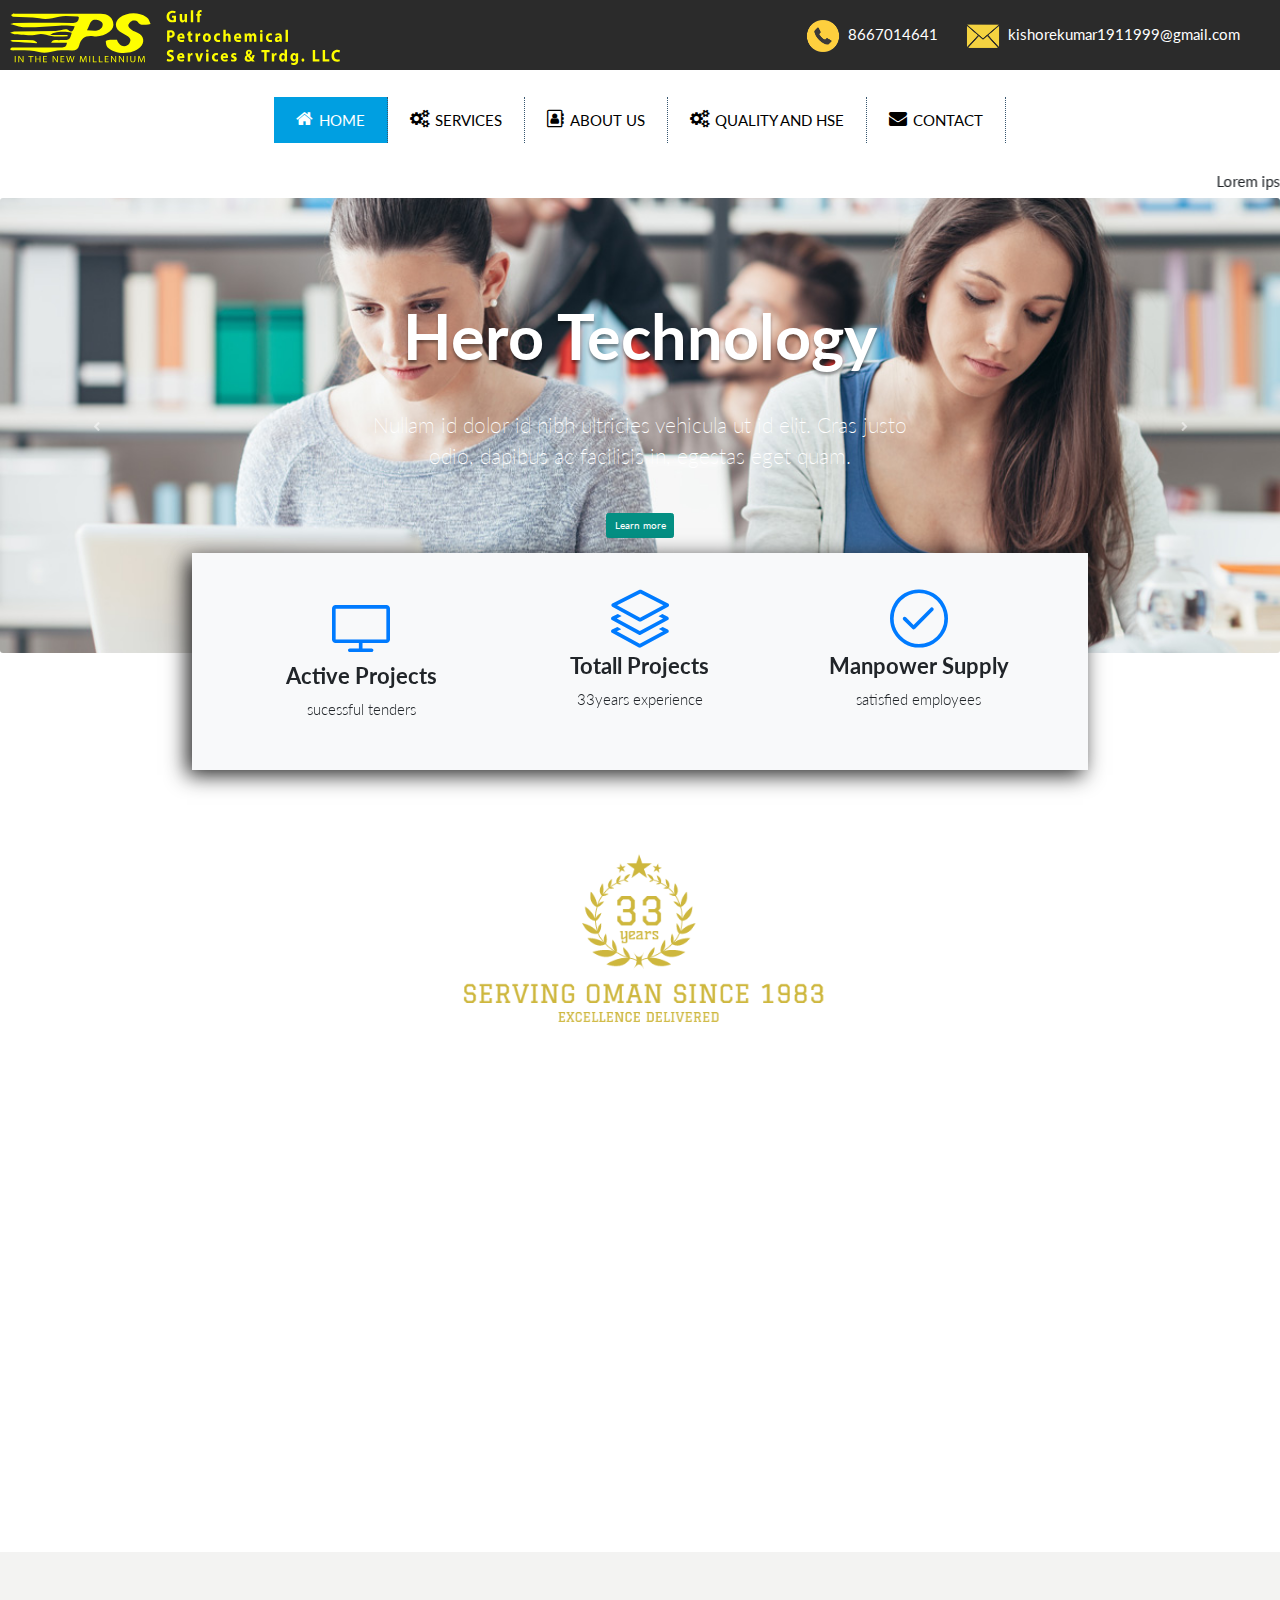
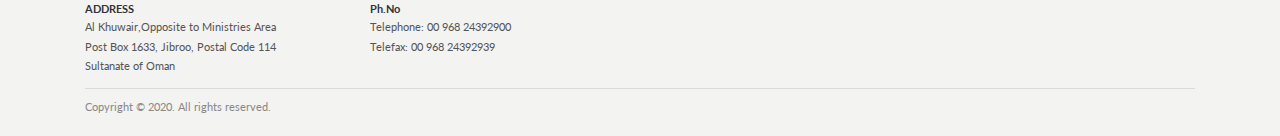
<file: index.html>
<!DOCTYPE html>
<html>
<head>
	<title>GPS</title>
	<meta http-equiv="X-UA-Compatible" content="IE=edge">
  	<meta name="viewport" content="width=device-width, initial-scale=1, minimum-scale=1">
	<link href='https://fonts.googleapis.com/css?family=Roboto:400,300,700' rel='stylesheet' type='text/css'>
	<link rel="stylesheet" type="text/css" href="./navstyle.css">
	<link rel="stylesheet" type="text/css" href="./animate.min.css">
	<link rel="stylesheet" type="text/css" href="./bootstrap.min.css">
	<link rel="stylesheet" type="text/css" href="./style.css">
	<link rel="stylesheet" href="assets/bootstrap/css/bootstrap.min.css">
    <link rel="stylesheet" href="assets/fonts/font-awesome.min.css">
    <link rel="stylesheet" href="assets/css/Animate-Cards-Devices.css">
    <link rel="stylesheet" href="assets/css/best-carousel-slide.css">
    <link rel="stylesheet" href="https://maxcdn.bootstrapcdn.com/font-awesome/4.3.0/css/font-awesome.min.css">
	<link rel="stylesheet" href="assets/css/Corporate-Footer-Clean.css">
	<link rel="stylesheet" href="assets1/bootstrap/css/bootstrap.min.css">
    <link rel="stylesheet" href="https://fonts.googleapis.com/css?family=Lato:300,400,700,300italic,400italic,700italic">
    <link rel="stylesheet" href="assets1/fonts/simple-line-icons.min.css">
	<link rel="stylesheet" href="https://cdnjs.cloudflare.com/ajax/libs/animate.css/3.5.2/animate.min.css">
	<script src="./jquery-3.5.1.min.js"></script>
	<script src="assets/bootstrap/js/bootstrap.min.js"></script>
</head>
<body id="back">

	<div class="logo">
		<div class="float left">
		<img src="./Asset 2.svg">
		</div>
		<div class="float right">
		<div><img src="./phone.png">8667014641</div>
		<div><img src="./Mail.png">kishorekumar1911999@gmail.com</div>
		</div>
	</div>
	<div class="background">
	<div class="navbar">
	 <ul class="exo-menu">
				<li><a class="active" href="#"><i class="fa fa-home"></i> Home</a></li>
				<li class="drop-down"><a href="#"><i class="fa fa-cogs"></i> Services</a>
					<!--Drop Down-->
					<ul class="drop-down-ul animated fadeIn">
					<li class="flyout-right"><a href="#">Construction</a>
						<ul class="animated fadeIn">
							<li><a href="CMEI.html">C.M.E.I Construction</a></li>
							<li><a href="PLC.html">Pipeline Construction</a></li>
							<li><a href="HCC.html">Heavy Civil Construction</a></li>
						</ul>
					</li>
					<li class="flyout-right"><a href="#">Management and Services</a>
						<ul class="animated fadeIn">
							<li><a href="PIM.html">Pipeline Integrity Management</a></li>
							<li><a href="EMS.html">Environment Management and Services</a></li>
							<li><a href="MM.html">Mechanical Maintenance</a></li>
						</ul>
					</li>
					
	<!-- 				<li class="flyout-left"><a href="#">Flyout Left</a>
						<ul class="animated fadeIn">
							<li><a href="#">Mobile</a></li>
							<li><a href="#">Computer</a></li>
							<li><a href="#">Watch</a></li>
						</ul>			
					</li> -->
					<li><a href="SPP.html">Sales and project Procurement</a></li>
					<li><a href="IDP.html">Infrastructure Developement projects</a></li>
					<li><a href="EPC.html">EPC Contracts Oil & Gas</a></li>
					</ul>
					<!--//End drop down-->
				</li>
				<li><a href="#"><i class="fa fa-address-book-o"></i> About us</a></li>
				<li class="drop-down"><a href="#"><i class="fa fa-cogs"></i> Quality and HSE</a>
					<!--Drop Down-->
					<ul class="drop-down-ul animated fadeIn">
					<li><a href="QM.html">Quality Management</a></li>
					<li><a href="HSEM.html">HSE Management</a></li>
					<li><a href="HSEP.html">HSE Policies</a></li>
					</ul>
					<!--//End drop down-->
				</li>
	
	<!-- 			<li class="mega-drop-down"><a href="#"><i class="fa fa-list"></i> Mega Menu</a>
					<div class="animated fadeIn mega-menu">
						<div class="mega-menu-wrap">
							<div class="row">
							<div class="col-md-4">
								<h4 class="row mega-title">Feature</h4>
									<img class="img-responsive" src="https://3.bp.blogspot.com/-rUk36pd-LbM/VcLb48X4f-I/AAAAAAAAGCI/Y_UxBAgEqwA/s1600/Magento_themes.jpg">
								</div>
								<div class="col-md-2">
										<h4 class="row mega-title">Standers</h4>
									<ul class="stander">
										<li><a href="#">Mobile</a></li>
										<li><a href="#">Computer</a></li>
										<li><a href="#">Watch</a></li>
										<li><a href="#">laptop</a></li>
										<li><a href="#">Camera</a></li>
										<li><a href="#">I pad</a></li>
										<li><a class="view-more btn- btn-sm" href="#">View more</a></li>
									</ul>
								</div>
								<div class="col-md-3">
									<h4 class="row mega-title">Description</h4>
									<ul class="description">
										<li><a href="#">Women</a>
											<span>Description of Women</span>
										</li>
										<li><a href="#">Men</a>
												<span>Description of men Cloths</span>
										</li>
										<li><a href="#">Kids</a>
												<span>Description of Kids Cloths</span>
										</li>
										<li><a href="#">Others</a>
												<span>Description of Others Cloths</span>
										</li>
										<li>
										<a class="view-more btn btn-sm " href="#">View more</a>
												 
										</li>
									</ul>
								</div>
								<div class="col-md-3">
								<h4 class="row mega-title">Icon + Description</h4>
									<ul class="icon-des">
										<li><a href="#"><i class="fa fa-globe"></i>Web</a></li>
										<li><a href="#"><i class="fa fa-mobile"></i>Mobile</a></li>
										<li><a href="#"><i class="fa fa-arrows-h"></i>Responsive</a></li>
										<li><a href="#"><i class="fa fa-desktop"></i>Desktop</a></li>
										<li><a href="#"><i class="fa fa-paint-brush"></i>UI/UX</a></li>
									</ul>
								</div>
								
							</div>
						</div>	
					</div>
				</li>
	 -->
	
				<li><a href="#"><i class="fa fa-envelope"></i> Contact</a>
					<div class="contact">
				
					</div>
				</li>
				<a href="#" class="toggle-menu visible-xs-block" id="comebefore">
					<div id="hamburglermenu">
					  <div id="pencet">
						<span></span>
						<span></span>
						<span></span>
					  </div>
					</div>
				</a>		
		</ul>
	</div>
	</div>
	
<div class="news">
	<marquee>Lorem ipsum dolor sit amet consectetur adipisicing elit. Earum iste saepe eos? Dolore consequatur quas perspiciatis. Dolorum, officiis. Voluptate ex explicabo voluptatum sapiente quis! Harum magnam placeat ipsa facilis modi? The HTMLtag is used for scrolling piece of text or image displayed either horizontally across or vertically down your web site page depending on the settings.</marquee>
</div>
<section id="carousel">
        <div class="carousel slide" data-ride="carousel" id="carousel-1">
            <div class="carousel-inner" role="listbox">
                <div class="carousel-item">
                    <div class="jumbotron pulse animated hero-nature carousel-hero">
                        <h1 class="hero-title">Hero Nature</h1>
                        <p class="hero-subtitle">Nullam id dolor id nibh ultricies vehicula ut id elit. Cras justo odio, dapibus ac facilisis in, egestas eget quam.</p>
                        <p><a class="btn btn-primary hero-button plat" role="button" href="#">Learn more</a></p>
                    </div>
                </div>
                <div class="carousel-item">
                    <div class="jumbotron pulse animated hero-photography carousel-hero">
                        <h1 class="hero-title">Hero Photography</h1>
                        <p class="hero-subtitle">Nullam id dolor id nibh ultricies vehicula ut id elit. Cras justo odio, dapibus ac facilisis in, egestas eget quam.</p>
                        <p><a class="btn btn-primary hero-button plat" role="button" href="#">Learn more</a></p>
                    </div>
                </div>
                <div class="carousel-item active">
                    <div class="jumbotron pulse animated hero-technology carousel-hero">
                        <h1 class="hero-title">Hero Technology</h1>
                        <p class="hero-subtitle">Nullam id dolor id nibh ultricies vehicula ut id elit. Cras justo odio, dapibus ac facilisis in, egestas eget quam.</p>
                        <p><a class="btn btn-primary hero-button plat" role="button" href="#">Learn more</a></p>
                    </div>
                </div>
            </div>
            <div><a class="carousel-control-prev" href="#carousel-1" role="button" data-slide="prev"><i class="fa fa-chevron-left"></i><span class="sr-only">Previous</span></a><a class="carousel-control-next" href="#carousel-1" role="button" data-slide="next"><i class="fa fa-chevron-right"></i><span class="sr-only">Next</span></a></div>
		</div>
	</div>
	 </section>
	<section id="cards" class="features-icons bg-light text-center" style="padding: 30px;">
        <div class="container">
            <div class="row">
                <div class="col-lg-4" style="padding: 10px 10px;">
                    <div class="mx-auto features-icons-item mb-5 mb-lg-0 mb-lg-3">
                        <div class="d-flex features-icons-icon" style="font-size: 17px;"><i class="icon-screen-desktop m-auto text-primary" data-bs-hover-animate="pulse" style="width: 72px;font-size: 58px;"></i></div>
                        <h3 style="font-size: 22px;">Active Projects</h3>
                        <p class="lead mb-0" style="font-size: 17px;">sucessful tenders</p>
                    </div>
                </div>
                <div class="col-lg-4">
                    <div class="mx-auto features-icons-item mb-5 mb-lg-0 mb-lg-3">
                        <div class="d-flex features-icons-icon"><i class="icon-layers m-auto text-primary" data-bs-hover-animate="pulse" style="font-size: 58px;"></i></div>
                        <h3 style="font-size: 22px;">Totall Projects</h3>
                        <p class="lead mb-0" style="font-size: 17px;">33years experience</p>
                    </div>
                </div>
                <div class="col-lg-4">
                    <div class="mx-auto features-icons-item mb-5 mb-lg-0 mb-lg-3">
                        <div class="d-flex features-icons-icon"><i class="icon-check m-auto text-primary" data-bs-hover-animate="pulse" style="font-size: 58px;"></i></div>
                        <h3 style="font-size: 22px;">Manpower Supply</h3>
						<p class="lead mb-0" style="font-size: 17px;">satisfied employees</p>
						
                    </div>
                </div>
            </div>

	</section>
	<div class="map-clean">
		<div class="container abovemap">
            <div class="intro">
                <img class="text-center" src="./Capture.PNG" alt="">
            </div>
        </div><iframe allowfullscreen="" frameborder="0" src="https://www.google.com/maps/embed?pb=!1m14!1m8!1m3!1d7312.495345511717!2d58.4388102!3d23.5954489!3m2!1i1024!2i768!4f13.1!3m3!1m2!1s0x3e91ff162e75e34d%3A0xaccddaeb9a32507e!2sGulf%20Petrochemical%20Services%20%26%20Trading%20LLC.%2C%20Al%20Khuwair%20House%203rd%20Floor!5e0!3m2!1sen!2sin!4v1604404501027!5m2!1sen!2sin" width="100%" height="450" frameborder="0" style="border:0;" allowfullscreen="" aria-hidden="false" tabindex="0"></iframe></div>

	<footer class="page-footer">
	<div class="container">
		<div class="row">
			<div class="col-6 col-md-3">
				<h4>ADDRESS</h4>
				<ul class="footer-links">
					<li><a href="#">Al Khuwair,Opposite to Ministries Area</a></li>
					<li><a href="#">Post Box 1633, Jibroo, Postal Code 114</a></li>
					<li><a href="#">Sultanate of Oman</a></li>
				</ul>
			</div>
			<div class="col-6 col-md-3">
				<h4>Ph.No</h4>
				<ul class="footer-links">
					<li><a href="#">Telephone: 00 968 24392900</a></li>
					<li><a href="#">Telefax: 00 968 24392939</a></li>
				</ul>
			</div>
			<div class="col-6 col-md-3">

				<ul class="footer-links">

				</ul>
			</div>

		</div>
		<hr>
		<div class="footer-legal">

			<div class="d-inline-block copyright">
				<p class="d-inline-block">Copyright © 2020. All rights reserved.<br></p>
			</div>
			</div>
		</div>
	</div>
</footer>
</body>
<script src="./navjs.js"></script>
    <script src="assets1/js/jquery.min.js"></script>
    <script src="assets1/bootstrap/js/bootstrap.min.js"></script>
	<script src="assets1/js/bs-init.js"></script>
    <script src="assets2/js/jquery.min.js"></script>
    <script src="assets2/bootstrap/js/bootstrap.min.js"></script>
	
</html>
</file>
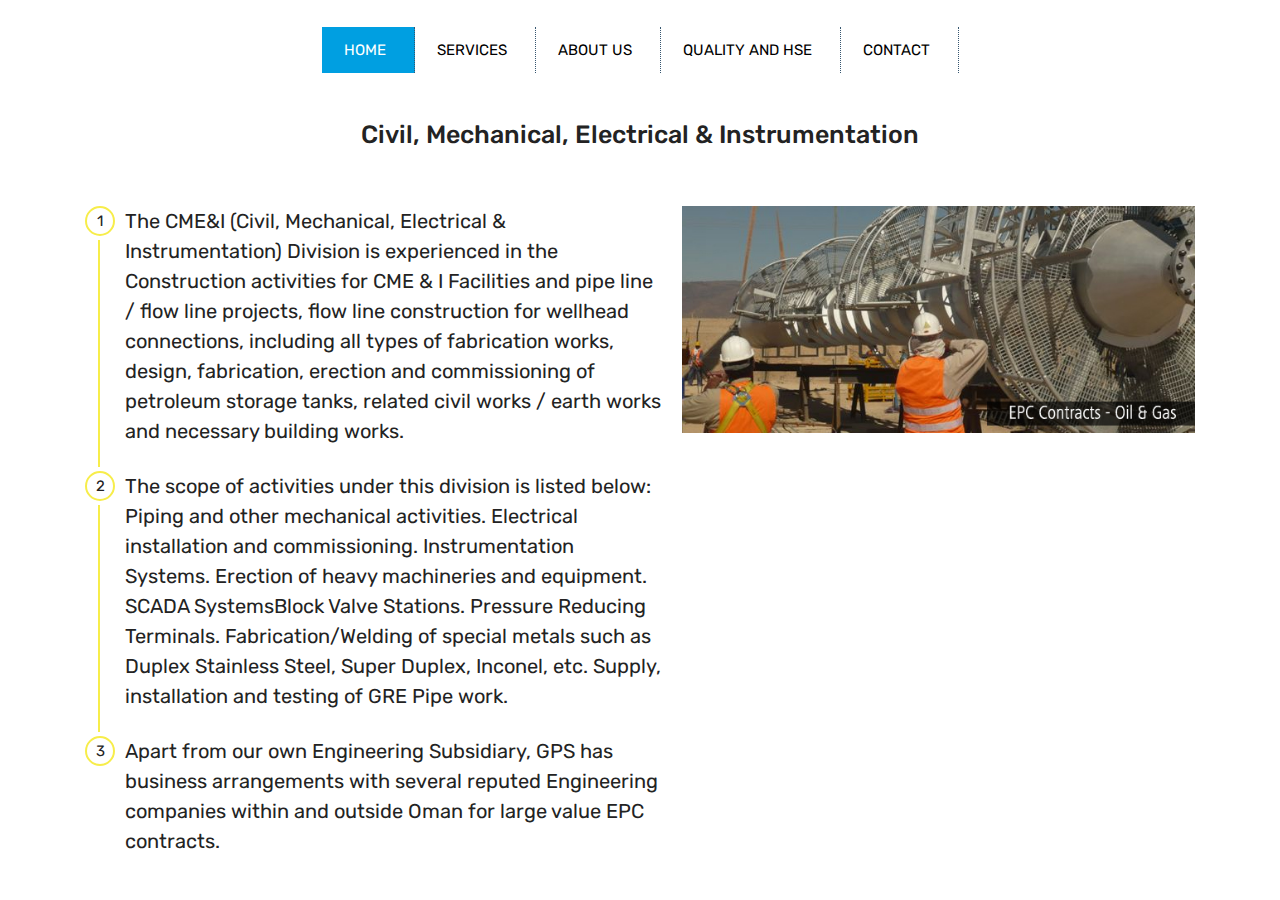
<file: CMEI.html>
<!DOCTYPE html>
<html>
<head>  
  <meta charset="UTF-8">
  <meta http-equiv="X-UA-Compatible" content="IE=edge">
  <meta name="viewport" content="width=device-width, initial-scale=1, minimum-scale=1">
  <meta name="description" content="">
  
  
  <title>CMEI</title>
  <link href='https://fonts.googleapis.com/css?family=Roboto:400,300,700' rel='stylesheet' type='text/css'>
  <link rel="stylesheet" type="text/css" href="./navstyle.css">
  <link rel="stylesheet" type="text/css" href="./animate.min.css">
  <link rel="stylesheet" type="text/css" href="./bootstrap.min.css">
  <link rel="stylesheet" type="text/css" href="./style.css">
  <link rel="stylesheet" href="assets3/bootstrap/css/bootstrap.min.css">
  <link rel="stylesheet" href="assets3/bootstrap/css/bootstrap-grid.min.css">
  <link rel="stylesheet" href="assets3/bootstrap/css/bootstrap-reboot.min.css">
  <link rel="stylesheet" href="assets3/tether/tether.min.css">
  <link rel="stylesheet" href="assets3/theme/css/style.css">
  <link rel="preload" as="style" href="assets3/mobirise/css/mbr-additional.css"><link rel="stylesheet" href="assets3/mobirise/css/mbr-additional.css" type="text/css">
  <script src="./jquery-3.5.1.min.js"></script>
  
  
  
</head>
<body>
<div class="background">
<div class="navbar">
 <ul class="exo-menu">
            <li><a class="active" href="#"><i class="fa fa-home"></i> Home</a></li>
            <li class="drop-down"><a href="#"><i class="fa fa-cogs"></i> Services</a>
                <!--Drop Down-->
                <ul class="drop-down-ul animated fadeIn">
                <li class="flyout-right"><a href="#">Construction</a>
                    <ul class="animated fadeIn">
                        <li><a href="CMEI.html">C.M.E.I Construction</a></li>
                        <li><a href="PLC.html">Pipeline Construction</a></li>
                        <li><a href="HCC.html">Heavy Civil Construction</a></li>
                    </ul>
                </li>
                <li class="flyout-right"><a href="#">Management and Services</a>
                    <ul class="animated fadeIn">
                        <li><a href="PIM.html">Pipeline Integrity Management</a></li>
                        <li><a href="EMS.html">Environment Management and Services</a></li>
                        <li><a href="MM.html">Mechanical Maintenance</a></li>
                    </ul>
                </li>
                
<!--                <li class="flyout-left"><a href="#">Flyout Left</a>
                    <ul class="animated fadeIn">
                        <li><a href="#">Mobile</a></li>
                        <li><a href="#">Computer</a></li>
                        <li><a href="#">Watch</a></li>
                    </ul>           
                </li> -->
                <li><a href="SPP.html">Sales and project Procurement</a></li>
                <li><a href="IDP.html">Infrastructure Developement projects</a></li>
                <li><a href="EPC.html">EPC Contracts Oil & Gas</a></li>
                </ul>
                <!--//End drop down-->
            </li>
            <li><a href="#"><i class="fa fa-address-book-o"></i> About us</a></li>
            <li class="drop-down"><a href="#"><i class="fa fa-cogs"></i> Quality and HSE</a>
                <!--Drop Down-->
                <ul class="drop-down-ul animated fadeIn">
                <li><a href="QM.html">Quality Management</a></li>
                <li><a href="HSEM.html">HSE Management</a></li>
                <li><a href="HSEP.html">HSE Policies</a></li>
                </ul>
                <!--//End drop down-->
            </li>

<!--            <li class="mega-drop-down"><a href="#"><i class="fa fa-list"></i> Mega Menu</a>
                <div class="animated fadeIn mega-menu">
                    <div class="mega-menu-wrap">
                        <div class="row">
                        <div class="col-md-4">
                            <h4 class="row mega-title">Feature</h4>
                                <img class="img-responsive" src="https://3.bp.blogspot.com/-rUk36pd-LbM/VcLb48X4f-I/AAAAAAAAGCI/Y_UxBAgEqwA/s1600/Magento_themes.jpg">
                            </div>
                            <div class="col-md-2">
                                    <h4 class="row mega-title">Standers</h4>
                                <ul class="stander">
                                    <li><a href="#">Mobile</a></li>
                                    <li><a href="#">Computer</a></li>
                                    <li><a href="#">Watch</a></li>
                                    <li><a href="#">laptop</a></li>
                                    <li><a href="#">Camera</a></li>
                                    <li><a href="#">I pad</a></li>
                                    <li><a class="view-more btn- btn-sm" href="#">View more</a></li>
                                </ul>
                            </div>
                            <div class="col-md-3">
                                <h4 class="row mega-title">Description</h4>
                                <ul class="description">
                                    <li><a href="#">Women</a>
                                        <span>Description of Women</span>
                                    </li>
                                    <li><a href="#">Men</a>
                                            <span>Description of men Cloths</span>
                                    </li>
                                    <li><a href="#">Kids</a>
                                            <span>Description of Kids Cloths</span>
                                    </li>
                                    <li><a href="#">Others</a>
                                            <span>Description of Others Cloths</span>
                                    </li>
                                    <li>
                                    <a class="view-more btn btn-sm " href="#">View more</a>
                                             
                                    </li>
                                </ul>
                            </div>
                            <div class="col-md-3">
                            <h4 class="row mega-title">Icon + Description</h4>
                                <ul class="icon-des">
                                    <li><a href="#"><i class="fa fa-globe"></i>Web</a></li>
                                    <li><a href="#"><i class="fa fa-mobile"></i>Mobile</a></li>
                                    <li><a href="#"><i class="fa fa-arrows-h"></i>Responsive</a></li>
                                    <li><a href="#"><i class="fa fa-desktop"></i>Desktop</a></li>
                                    <li><a href="#"><i class="fa fa-paint-brush"></i>UI/UX</a></li>
                                </ul>
                            </div>
                            
                        </div>
                    </div>  
                </div>
            </li>
 -->

            <li><a href="#"><i class="fa fa-envelope"></i> Contact</a>
                <div class="contact">
            
                </div>
            </li>
            <a href="#" class="toggle-menu visible-xs-block" id="comebefore">
                <div id="hamburglermenu">
                  <div id="pencet">
                    <span></span>
                    <span></span>
                    <span></span>
                  </div>
                </div>
            </a>        
    </ul>
</div>
</div>

<!-- navbar ends -->
  <section class="step3 cid-sfgRiXCTVq" id="step3-2">    
    <div class="container">
        <h2 class="mbr-section-title pb-3 mbr-fonts-style align-center display-5">
            Civil, Mechanical, Electrical & Instrumentation</h2>
        
        <div class="media-container-row">
            <div class="media-block" style="width: 48%;">
                <div class="mbr-figure">
                    <img src="assets3/images/epc.jpg">
                </div>
            </div>
            <div class="step-container">
                <div class="card separline pb-4">
                    <div class="step-element d-flex">
                        <div class="step-wrapper pr-3">
                            <div class="step d-flex align-items-center justify-content-center">
                                1
                            </div>
                        </div>          
                        <div class="step-text-content">
                            
                            <p class="mbr-step-text mbr-fonts-style display-7">
                                
The CME&I (Civil, Mechanical, Electrical & Instrumentation) Division is experienced in the Construction activities for CME & I Facilities and pipe line / flow line projects, flow line construction for wellhead connections, including all types of fabrication works, design, fabrication, erection and commissioning of petroleum storage tanks, related civil works / earth works and necessary building works.
                            </p>
                        </div>
                    </div>
                </div>

                <div class="card separline pb-4">
                    <div class="step-element d-flex">
                        <div class="step-wrapper pr-3">
                            <div class="step d-flex align-items-center justify-content-center">
                                2
                            </div>
                        </div>          
                        <div class="step-text-content">
                            
                            <p class="mbr-step-text mbr-fonts-style display-7">
                                The scope of activities under this division is listed below:<br>Piping and other mechanical activities. Electrical installation and commissioning. Instrumentation Systems. Erection of heavy machineries and equipment. SCADA SystemsBlock Valve Stations. Pressure Reducing Terminals. Fabrication/Welding of special metals such as Duplex Stainless Steel, Super Duplex, Inconel, etc. Supply, installation and testing of GRE Pipe work.</p>
                        </div>
                    </div>
                </div>

                <div class="card  pb-4">
                    <div class="step-element d-flex">
                        <div class="step-wrapper pr-3">
                            <div class="step d-flex align-items-center justify-content-center">
                                3
                            </div>
                        </div>          
                        <div class="step-text-content">
                            
                            <p class="mbr-step-text mbr-fonts-style display-7">
                                Apart from our own Engineering Subsidiary, GPS has business arrangements with several reputed Engineering companies within and outside Oman for large value EPC contracts.</p>
                        </div>
                    </div>
                </div>

<!--                 <div class="card">
                    <div class="step-element d-flex">
                        <div class="step-wrapper pr-3">
                            <div class="step d-flex align-items-center justify-content-center">
                                4
                            </div>
                        </div>          
                        <div class="step-text-content">
                            
                            <p class="mbr-step-text mbr-fonts-style display-7">
                                Lorem ipsum dolor sit amet, consectetur adipiscing elit. Nam erat libero, bibendum in libero tempor, luctus volutpat ligula. Integer fringilla porttitor pretium. Nam erat felis, iaculis id justo ut, ullamcorper feugiat elit. Proin vel lectus auctor, porttitor ligula vitae, convallis leo. In eget massa elit.
                            </p>
                        </div>
                    </div>
                </div> -->

                

                

                

                

                
            </div>
        </div>
    </div>
</section>  
  
</body>

<script src="./navjs.js"></script>
</html>
</file>
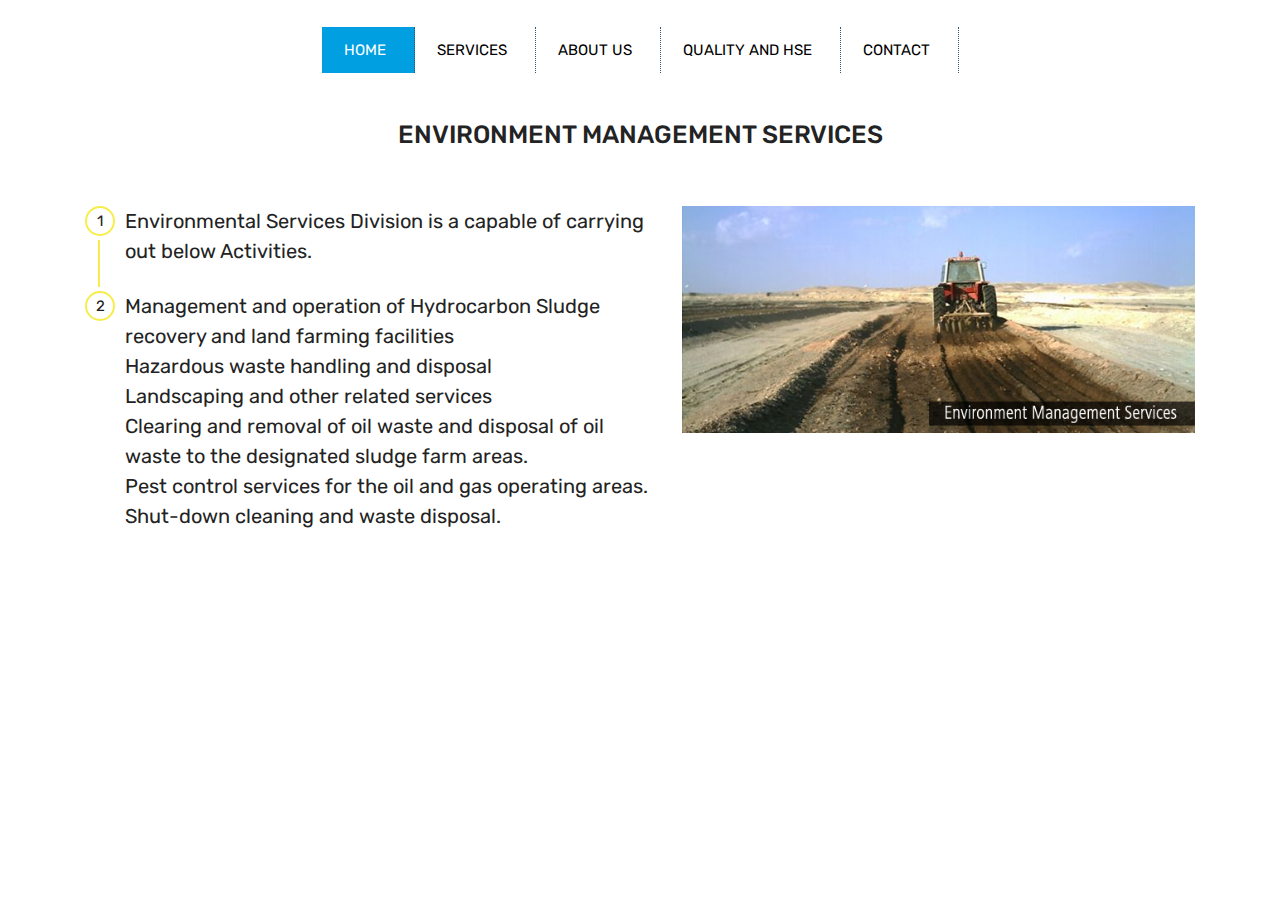
<file: EMS.html>
<!DOCTYPE html>
<html>
<head>  
  <meta charset="UTF-8">
  <meta http-equiv="X-UA-Compatible" content="IE=edge">
  <meta name="viewport" content="width=device-width, initial-scale=1, minimum-scale=1">
  <meta name="description" content="">
  
  
  <title>EMS</title>
  <link href='https://fonts.googleapis.com/css?family=Roboto:400,300,700' rel='stylesheet' type='text/css'>
  <link rel="stylesheet" type="text/css" href="./navstyle.css">
  <link rel="stylesheet" type="text/css" href="./animate.min.css">
  <link rel="stylesheet" type="text/css" href="./bootstrap.min.css">
  <link rel="stylesheet" type="text/css" href="./style.css">
  <link rel="stylesheet" href="assets3/bootstrap/css/bootstrap.min.css">
  <link rel="stylesheet" href="assets3/bootstrap/css/bootstrap-grid.min.css">
  <link rel="stylesheet" href="assets3/bootstrap/css/bootstrap-reboot.min.css">
  <link rel="stylesheet" href="assets3/tether/tether.min.css">
  <link rel="stylesheet" href="assets3/theme/css/style.css">
  <link rel="preload" as="style" href="assets3/mobirise/css/mbr-additional.css"><link rel="stylesheet" href="assets3/mobirise/css/mbr-additional.css" type="text/css">
  <script src="./jquery-3.5.1.min.js"></script>
  
  
  
</head>
<body>
<div class="background">
<div class="navbar">
 <ul class="exo-menu">
            <li><a class="active" href="#"><i class="fa fa-home"></i> Home</a></li>
            <li class="drop-down"><a href="#"><i class="fa fa-cogs"></i> Services</a>
                <!--Drop Down-->
                <ul class="drop-down-ul animated fadeIn">
                <li class="flyout-right"><a href="#">Construction</a>
                    <ul class="animated fadeIn">
                        <li><a href="CMEI.html">C.M.E.I Construction</a></li>
                        <li><a href="PLC.html">Pipeline Construction</a></li>
                        <li><a href="HCC">Heavy Civil Construction</a></li>
                    </ul>
                </li>
                <li class="flyout-right"><a href="#">Management and Services</a>
                    <ul class="animated fadeIn">
                        <li><a href="PIM.html">Pipeline Integrity Management</a></li>
                        <li><a href="EMS.html">Environment Management and Services</a></li>
                        <li><a href="MM.html">Mechanical Maintenance</a></li>
                    </ul>
                </li>
                
<!--                <li class="flyout-left"><a href="#">Flyout Left</a>
                    <ul class="animated fadeIn">
                        <li><a href="#">Mobile</a></li>
                        <li><a href="#">Computer</a></li>
                        <li><a href="#">Watch</a></li>
                    </ul>           
                </li> -->
                <li><a href="SPP.html">Sales and project Procurement</a></li>
                <li><a href="IDP.html">Infrastructure Developement projects</a></li>
                <li><a href="EPC.html">EPC Contracts Oil & Gas</a></li>
                </ul>
                <!--//End drop down-->
            </li>
            <li><a href="#"><i class="fa fa-address-book-o"></i> About us</a></li>
            <li class="drop-down"><a href="#"><i class="fa fa-cogs"></i> Quality and HSE</a>
                <!--Drop Down-->
                <ul class="drop-down-ul animated fadeIn">
                <li><a href="QM.html">Quality Management</a></li>
                <li><a href="HSEM.html">HSE Management</a></li>
                <li><a href="HSEP.html">HSE Policies</a></li>
                </ul>
                <!--//End drop down-->
            </li>

<!--            <li class="mega-drop-down"><a href="#"><i class="fa fa-list"></i> Mega Menu</a>
                <div class="animated fadeIn mega-menu">
                    <div class="mega-menu-wrap">
                        <div class="row">
                        <div class="col-md-4">
                            <h4 class="row mega-title">Feature</h4>
                                <img class="img-responsive" src="https://3.bp.blogspot.com/-rUk36pd-LbM/VcLb48X4f-I/AAAAAAAAGCI/Y_UxBAgEqwA/s1600/Magento_themes.jpg">
                            </div>
                            <div class="col-md-2">
                                    <h4 class="row mega-title">Standers</h4>
                                <ul class="stander">
                                    <li><a href="#">Mobile</a></li>
                                    <li><a href="#">Computer</a></li>
                                    <li><a href="#">Watch</a></li>
                                    <li><a href="#">laptop</a></li>
                                    <li><a href="#">Camera</a></li>
                                    <li><a href="#">I pad</a></li>
                                    <li><a class="view-more btn- btn-sm" href="#">View more</a></li>
                                </ul>
                            </div>
                            <div class="col-md-3">
                                <h4 class="row mega-title">Description</h4>
                                <ul class="description">
                                    <li><a href="#">Women</a>
                                        <span>Description of Women</span>
                                    </li>
                                    <li><a href="#">Men</a>
                                            <span>Description of men Cloths</span>
                                    </li>
                                    <li><a href="#">Kids</a>
                                            <span>Description of Kids Cloths</span>
                                    </li>
                                    <li><a href="#">Others</a>
                                            <span>Description of Others Cloths</span>
                                    </li>
                                    <li>
                                    <a class="view-more btn btn-sm " href="#">View more</a>
                                             
                                    </li>
                                </ul>
                            </div>
                            <div class="col-md-3">
                            <h4 class="row mega-title">Icon + Description</h4>
                                <ul class="icon-des">
                                    <li><a href="#"><i class="fa fa-globe"></i>Web</a></li>
                                    <li><a href="#"><i class="fa fa-mobile"></i>Mobile</a></li>
                                    <li><a href="#"><i class="fa fa-arrows-h"></i>Responsive</a></li>
                                    <li><a href="#"><i class="fa fa-desktop"></i>Desktop</a></li>
                                    <li><a href="#"><i class="fa fa-paint-brush"></i>UI/UX</a></li>
                                </ul>
                            </div>
                            
                        </div>
                    </div>  
                </div>
            </li>
 -->

            <li><a href="#"><i class="fa fa-envelope"></i> Contact</a>
                <div class="contact">
            
                </div>
            </li>
            <a href="#" class="toggle-menu visible-xs-block" id="comebefore">
                <div id="hamburglermenu">
                  <div id="pencet">
                    <span></span>
                    <span></span>
                    <span></span>
                  </div>
                </div>
            </a>        
    </ul>
</div>
</div>

<!-- navbar ends -->
  <section class="step3 cid-sfgRiXCTVq" id="step3-2">    
    <div class="container">
        <h2 class="mbr-section-title pb-3 mbr-fonts-style align-center display-5">
            ENVIRONMENT MANAGEMENT SERVICES</h2>
        
        <div class="media-container-row">
            <div class="media-block" style="width: 48%;">
                <div class="mbr-figure">
                    <img src="assets3/images/ems.jpg">
                </div>
            </div>
            <div class="step-container">
                <div class="card separline pb-4">
                    <div class="step-element d-flex">
                        <div class="step-wrapper pr-3">
                            <div class="step d-flex align-items-center justify-content-center">
                                1
                            </div>
                        </div>          
                        <div class="step-text-content">
                            
                            <p class="mbr-step-text mbr-fonts-style display-7">


Environmental Services Division is a capable of carrying out below Activities.
                            </p>
                        </div>
                    </div>
                </div>

                <div class="card  pb-4">
                    <div class="step-element d-flex">
                        <div class="step-wrapper pr-3">
                            <div class="step d-flex align-items-center justify-content-center">
                                2
                            </div>
                        </div>          
                        <div class="step-text-content">
                            
                            <p class="mbr-step-text mbr-fonts-style display-7">
Management and operation of Hydrocarbon Sludge recovery and land farming facilities<br>Hazardous waste handling and disposal<br>Landscaping and other related services<br>Clearing and removal of oil waste and disposal of oil waste to the designated sludge farm areas.<br>Pest control services for the oil and gas operating areas.<br>Shut-down cleaning and waste disposal.
                            </p>
                        </div>
                    </div>
                </div>

<!--                 <div class="card ">
                    <div class="step-element d-flex">
                        <div class="step-wrapper pr-3">
                            <div class="step d-flex align-items-center justify-content-center">
                                3
                            </div>
                        </div>          
                        <div class="step-text-content">
                            
                            <p class="mbr-step-text mbr-fonts-style display-7">
                               
 Annual, /Routine, Maintenance and Repair of:<br>
  Application of Stopaq® anti-corrosive wrap coating.<br>
  Application of Clocksping® Composite Pipeline Sleeving system.<br>
  Blasting and Coating of Pipelines.<br>
  Inspection Services & Intelligent Pigging Support.<br>
  Cathodic Protection – Design, Construction and Maintenance.<br>
  Access fitting coupon/probe installation, retrievals.<br>
  Installation and Commissioning of SCADA Systems.</p>
                        </div>
                    </div>
                </div> -->

               <!--  <div class="card separline pb-4">
                    <div class="step-element d-flex">
                        <div class="step-wrapper pr-3">
                            <div class="step d-flex align-items-center justify-content-center">
                                4
                            </div>
                        </div>          
                        <div class="step-text-content">
                            
                            <p class="mbr-step-text mbr-fonts-style display-7">
                                Resources owned by this division include heavy earth moving equipment, asphalt and batching plants, heavy duty cranes, etc<br>
 
In addition to the resources available with this division, we have access to large inventory of plant, equipment and manpower available within our Group Company in Oman. Major Contacts undertaken by this division include a long term service contract for the construction of more than 500 Well Drilling Locations for PDO and site preparation for Oman LNG Plant at Qalhat in Sur.

                            </p>
                        </div>
                    </div>
                </div>

                <div class="card">
                    <div class="step-element d-flex">
                        <div class="step-wrapper pr-3">
                            <div class="step d-flex align-items-center justify-content-center">
                                5
                            </div>
                        </div>          
                        <div class="step-text-content">
                            
                            <p class="mbr-step-text mbr-fonts-style display-7">


Our project experience for this division include cutting, transportation and disposal of large quantities of earth as part of our scope for the construction of Terminal Facilities for Oman Refinery Company in Muscat and 62 Km Marmul to Andhur Road in South Oman for PDO.<br>

Our experience in surface preparation for Greenfield projects in Oman include LNG Plant in Sur and a number or projects initiated by PDO and other clients in Oman.
                            </p>
                        </div>
                    </div>
                </div> -->
                

                

                

                

                
            </div>
        </div>
    </div>
</section>  
  
</body>

<script src="./navjs.js"></script>
</html>
</file>
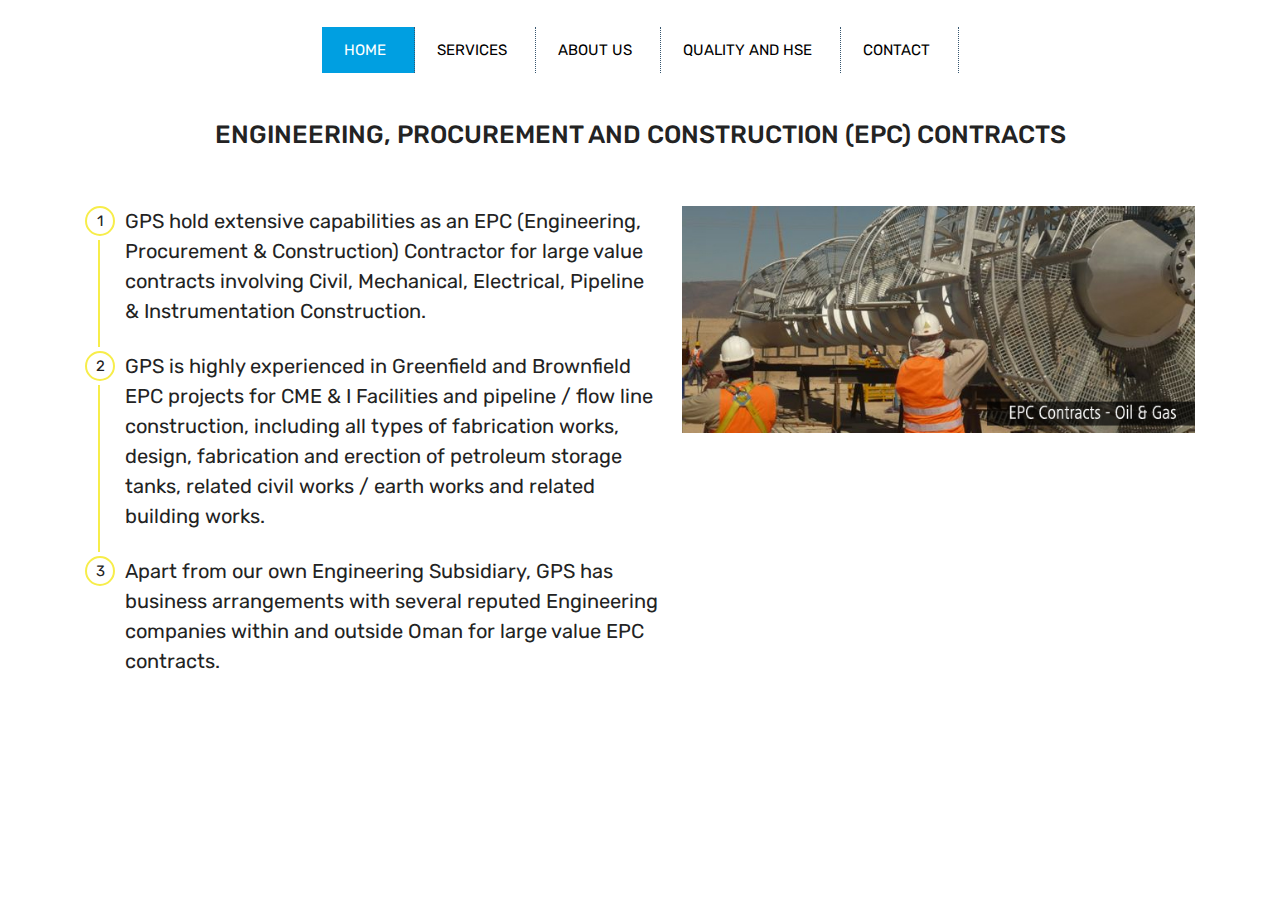
<file: EPC.html>
<!DOCTYPE html>
<html>
<head>  
  <meta charset="UTF-8">
  <meta http-equiv="X-UA-Compatible" content="IE=edge">
  <meta name="viewport" content="width=device-width, initial-scale=1, minimum-scale=1">
  <meta name="description" content="">
  
  
  <title>EPC</title>
  <link href='https://fonts.googleapis.com/css?family=Roboto:400,300,700' rel='stylesheet' type='text/css'>
  <link rel="stylesheet" type="text/css" href="./navstyle.css">
  <link rel="stylesheet" type="text/css" href="./animate.min.css">
  <link rel="stylesheet" type="text/css" href="./bootstrap.min.css">
  <link rel="stylesheet" type="text/css" href="./style.css">
  <link rel="stylesheet" href="assets3/bootstrap/css/bootstrap.min.css">
  <link rel="stylesheet" href="assets3/bootstrap/css/bootstrap-grid.min.css">
  <link rel="stylesheet" href="assets3/bootstrap/css/bootstrap-reboot.min.css">
  <link rel="stylesheet" href="assets3/tether/tether.min.css">
  <link rel="stylesheet" href="assets3/theme/css/style.css">
  <link rel="preload" as="style" href="assets3/mobirise/css/mbr-additional.css"><link rel="stylesheet" href="assets3/mobirise/css/mbr-additional.css" type="text/css">
  <script src="./jquery-3.5.1.min.js"></script>
  
  
  
</head>
<body>
<div class="background">
<div class="navbar">
 <ul class="exo-menu">
            <li><a class="active" href="#"><i class="fa fa-home"></i> Home</a></li>
            <li class="drop-down"><a href="#"><i class="fa fa-cogs"></i> Services</a>
                <!--Drop Down-->
                <ul class="drop-down-ul animated fadeIn">
                <li class="flyout-right"><a href="#">Construction</a>
                    <ul class="animated fadeIn">
                        <li><a href="CMEI.html">C.M.E.I Construction</a></li>
                        <li><a href="PLC.html">Pipeline Construction</a></li>
                        <li><a href="HCC.html">Heavy Civil Construction</a></li>
                    </ul>
                </li>
                <li class="flyout-right"><a href="#">Management and Services</a>
                    <ul class="animated fadeIn">
                        <li><a href="PIM.html">Pipeline Integrity Management</a></li>
                        <li><a href="EMS.html">Environment Management and Services</a></li>
                        <li><a href="MM.html">Mechanical Maintenance</a></li>
                    </ul>
                </li>
                
<!--                <li class="flyout-left"><a href="#">Flyout Left</a>
                    <ul class="animated fadeIn">
                        <li><a href="#">Mobile</a></li>
                        <li><a href="#">Computer</a></li>
                        <li><a href="#">Watch</a></li>
                    </ul>           
                </li> -->
                <li><a href="SPP.html">Sales and project Procurement</a></li>
                <li><a href="IDP.html">Infrastructure Developement projects</a></li>
                <li><a href="EPC.html">EPC Contracts Oil & Gas</a></li>
                </ul>
                <!--//End drop down-->
            </li>
            <li><a href="#"><i class="fa fa-address-book-o"></i> About us</a></li>
            <li class="drop-down"><a href="#"><i class="fa fa-cogs"></i> Quality and HSE</a>
                <!--Drop Down-->
                <ul class="drop-down-ul animated fadeIn">
                <li><a href="QM.html">Quality Management</a></li>
                <li><a href="HSEM.html">HSE Management</a></li>
                <li><a href="HSEP.html">HSE Policies</a></li>
                </ul>
                <!--//End drop down-->
            </li>

<!--            <li class="mega-drop-down"><a href="#"><i class="fa fa-list"></i> Mega Menu</a>
                <div class="animated fadeIn mega-menu">
                    <div class="mega-menu-wrap">
                        <div class="row">
                        <div class="col-md-4">
                            <h4 class="row mega-title">Feature</h4>
                                <img class="img-responsive" src="https://3.bp.blogspot.com/-rUk36pd-LbM/VcLb48X4f-I/AAAAAAAAGCI/Y_UxBAgEqwA/s1600/Magento_themes.jpg">
                            </div>
                            <div class="col-md-2">
                                    <h4 class="row mega-title">Standers</h4>
                                <ul class="stander">
                                    <li><a href="#">Mobile</a></li>
                                    <li><a href="#">Computer</a></li>
                                    <li><a href="#">Watch</a></li>
                                    <li><a href="#">laptop</a></li>
                                    <li><a href="#">Camera</a></li>
                                    <li><a href="#">I pad</a></li>
                                    <li><a class="view-more btn- btn-sm" href="#">View more</a></li>
                                </ul>
                            </div>
                            <div class="col-md-3">
                                <h4 class="row mega-title">Description</h4>
                                <ul class="description">
                                    <li><a href="#">Women</a>
                                        <span>Description of Women</span>
                                    </li>
                                    <li><a href="#">Men</a>
                                            <span>Description of men Cloths</span>
                                    </li>
                                    <li><a href="#">Kids</a>
                                            <span>Description of Kids Cloths</span>
                                    </li>
                                    <li><a href="#">Others</a>
                                            <span>Description of Others Cloths</span>
                                    </li>
                                    <li>
                                    <a class="view-more btn btn-sm " href="#">View more</a>
                                             
                                    </li>
                                </ul>
                            </div>
                            <div class="col-md-3">
                            <h4 class="row mega-title">Icon + Description</h4>
                                <ul class="icon-des">
                                    <li><a href="#"><i class="fa fa-globe"></i>Web</a></li>
                                    <li><a href="#"><i class="fa fa-mobile"></i>Mobile</a></li>
                                    <li><a href="#"><i class="fa fa-arrows-h"></i>Responsive</a></li>
                                    <li><a href="#"><i class="fa fa-desktop"></i>Desktop</a></li>
                                    <li><a href="#"><i class="fa fa-paint-brush"></i>UI/UX</a></li>
                                </ul>
                            </div>
                            
                        </div>
                    </div>  
                </div>
            </li>
 -->

            <li><a href="#"><i class="fa fa-envelope"></i> Contact</a>
                <div class="contact">
            
                </div>
            </li>
            <a href="#" class="toggle-menu visible-xs-block" id="comebefore">
                <div id="hamburglermenu">
                  <div id="pencet">
                    <span></span>
                    <span></span>
                    <span></span>
                  </div>
                </div>
            </a>        
    </ul>
</div>
</div>

<!-- navbar ends -->
  <section class="step3 cid-sfgRiXCTVq" id="step3-2">    
    <div class="container">
        <h2 class="mbr-section-title pb-3 mbr-fonts-style align-center display-5">
            ENGINEERING, PROCUREMENT AND CONSTRUCTION (EPC) CONTRACTS</h2>
        
        <div class="media-container-row">
            <div class="media-block" style="width: 48%;">
                <div class="mbr-figure">
                    <img src="assets3/images/epc.jpg">
                </div>
            </div>
            <div class="step-container">
                <div class="card separline pb-4">
                    <div class="step-element d-flex">
                        <div class="step-wrapper pr-3">
                            <div class="step d-flex align-items-center justify-content-center">
                                1
                            </div>
                        </div>          
                        <div class="step-text-content">
                            
                            <p class="mbr-step-text mbr-fonts-style display-7">
                                GPS hold extensive capabilities as an EPC (Engineering, Procurement & Construction) Contractor for large value contracts involving Civil, Mechanical, Electrical, Pipeline & Instrumentation Construction.
                            </p>
                        </div>
                    </div>
                </div>

                <div class="card separline pb-4">
                    <div class="step-element d-flex">
                        <div class="step-wrapper pr-3">
                            <div class="step d-flex align-items-center justify-content-center">
                                2
                            </div>
                        </div>          
                        <div class="step-text-content">
                            
                            <p class="mbr-step-text mbr-fonts-style display-7">
                                GPS is highly experienced in Greenfield and Brownfield EPC projects for CME & I Facilities and pipeline / flow line construction, including all types of fabrication works, design, fabrication and erection of petroleum storage tanks, related civil works / earth works and related building works.</p>
                        </div>
                    </div>
                </div>

                <div class="card  pb-4">
                    <div class="step-element d-flex">
                        <div class="step-wrapper pr-3">
                            <div class="step d-flex align-items-center justify-content-center">
                                3
                            </div>
                        </div>          
                        <div class="step-text-content">
                            
                            <p class="mbr-step-text mbr-fonts-style display-7">
                                Apart from our own Engineering Subsidiary, GPS has business arrangements with several reputed Engineering companies within and outside Oman for large value EPC contracts.</p>
                        </div>
                    </div>
                </div>

<!--                 <div class="card">
                    <div class="step-element d-flex">
                        <div class="step-wrapper pr-3">
                            <div class="step d-flex align-items-center justify-content-center">
                                4
                            </div>
                        </div>          
                        <div class="step-text-content">
                            
                            <p class="mbr-step-text mbr-fonts-style display-7">
                                Lorem ipsum dolor sit amet, consectetur adipiscing elit. Nam erat libero, bibendum in libero tempor, luctus volutpat ligula. Integer fringilla porttitor pretium. Nam erat felis, iaculis id justo ut, ullamcorper feugiat elit. Proin vel lectus auctor, porttitor ligula vitae, convallis leo. In eget massa elit.
                            </p>
                        </div>
                    </div>
                </div> -->

                

                

                

                

                
            </div>
        </div>
    </div>
</section>  
  
</body>

<script src="./navjs.js"></script>
</html>
</file>
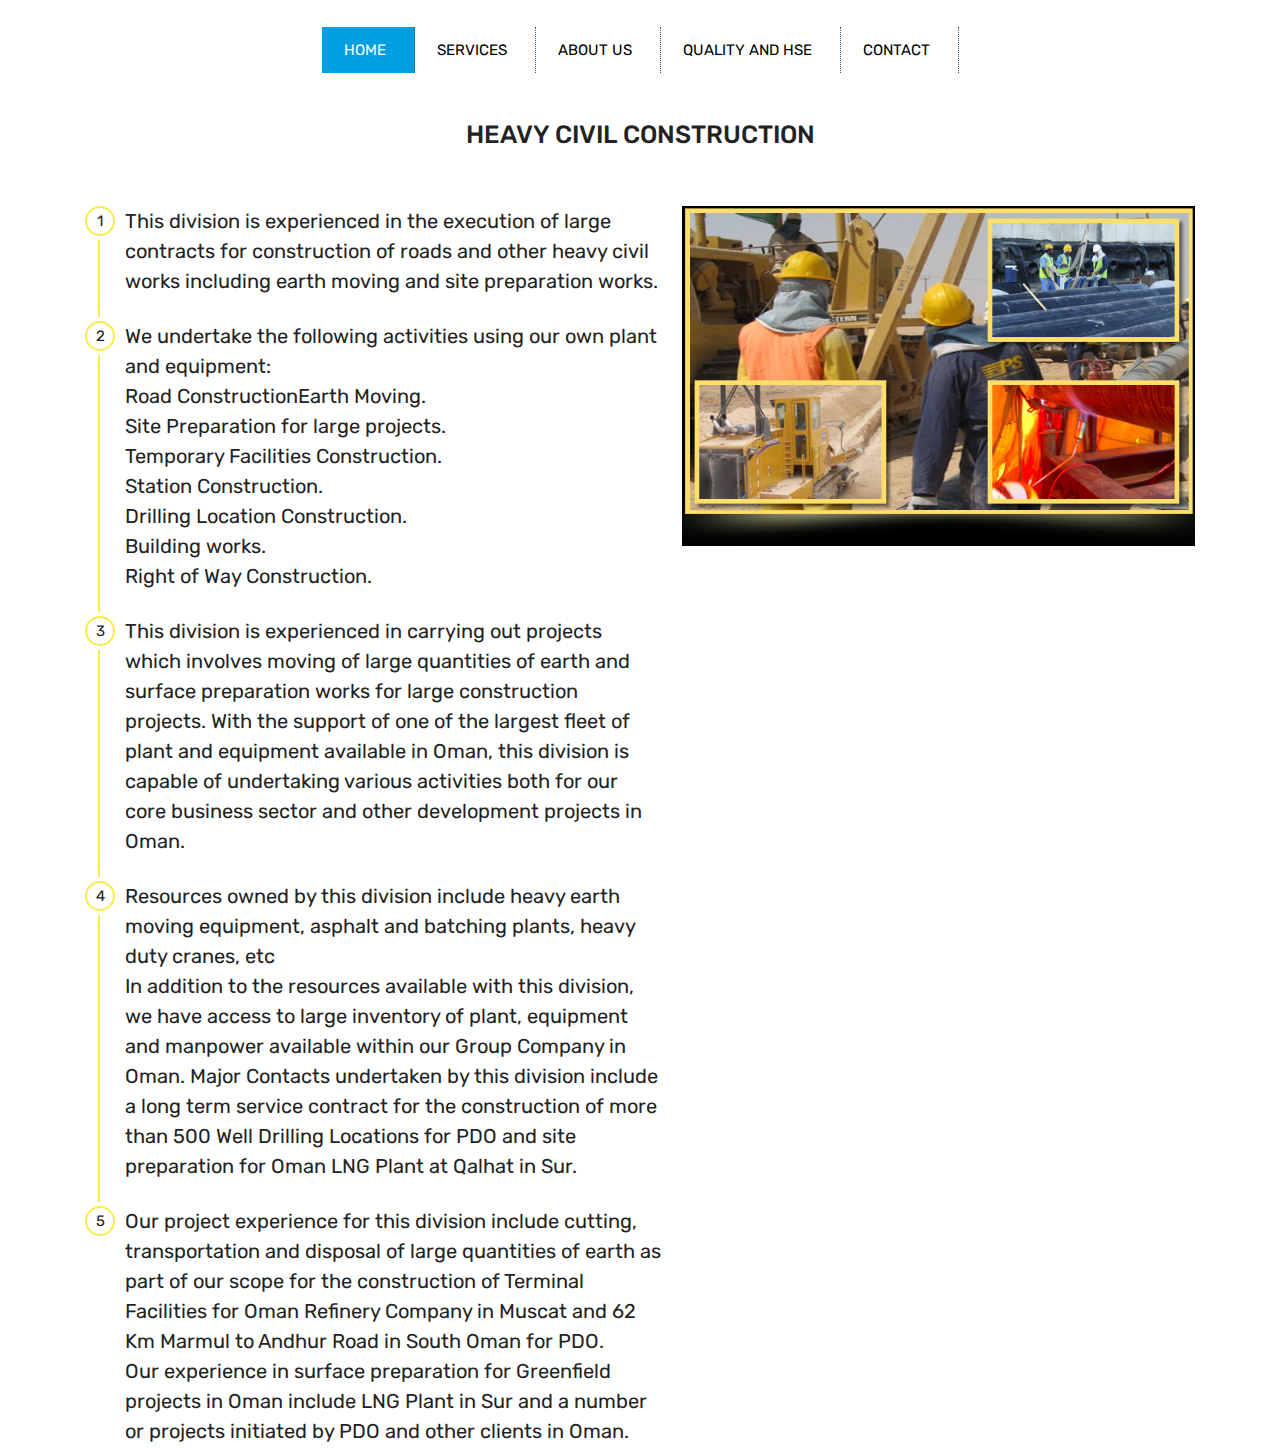
<file: HCC.html>
<!DOCTYPE html>
<html>
<head>  
  <meta charset="UTF-8">
  <meta http-equiv="X-UA-Compatible" content="IE=edge">
  <meta name="viewport" content="width=device-width, initial-scale=1, minimum-scale=1">
  <meta name="description" content="">
  
  
  <title>HCC</title>
  <link href='https://fonts.googleapis.com/css?family=Roboto:400,300,700' rel='stylesheet' type='text/css'>
  <link rel="stylesheet" type="text/css" href="./navstyle.css">
  <link rel="stylesheet" type="text/css" href="./animate.min.css">
  <link rel="stylesheet" type="text/css" href="./bootstrap.min.css">
  <link rel="stylesheet" type="text/css" href="./style.css">
  <link rel="stylesheet" href="assets3/bootstrap/css/bootstrap.min.css">
  <link rel="stylesheet" href="assets3/bootstrap/css/bootstrap-grid.min.css">
  <link rel="stylesheet" href="assets3/bootstrap/css/bootstrap-reboot.min.css">
  <link rel="stylesheet" href="assets3/tether/tether.min.css">
  <link rel="stylesheet" href="assets3/theme/css/style.css">
  <link rel="preload" as="style" href="assets3/mobirise/css/mbr-additional.css"><link rel="stylesheet" href="assets3/mobirise/css/mbr-additional.css" type="text/css">
  <script src="./jquery-3.5.1.min.js"></script>
  
  
  
</head>
<body>
<div class="background">
<div class="navbar">
 <ul class="exo-menu">
            <li><a class="active" href="#"><i class="fa fa-home"></i> Home</a></li>
            <li class="drop-down"><a href="#"><i class="fa fa-cogs"></i> Services</a>
                <!--Drop Down-->
                <ul class="drop-down-ul animated fadeIn">
                <li class="flyout-right"><a href="#">Construction</a>
                    <ul class="animated fadeIn">
                        <li><a href="CMEI.html">C.M.E.I Construction</a></li>
                        <li><a href="PLC.html">Pipeline Construction</a></li>
                        <li><a href="HCC">Heavy Civil Construction</a></li>
                    </ul>
                </li>
                <li class="flyout-right"><a href="#">Management and Services</a>
                    <ul class="animated fadeIn">
                        <li><a href="PIM.html">Pipeline Integrity Management</a></li>
                        <li><a href="EMS.html">Environment Management and Services</a></li>
                        <li><a href="MM.html">Mechanical Maintenance</a></li>
                    </ul>
                </li>
                
<!--                <li class="flyout-left"><a href="#">Flyout Left</a>
                    <ul class="animated fadeIn">
                        <li><a href="#">Mobile</a></li>
                        <li><a href="#">Computer</a></li>
                        <li><a href="#">Watch</a></li>
                    </ul>           
                </li> -->
                <li><a href="SPP.html">Sales and project Procurement</a></li>
                <li><a href="IDP.html">Infrastructure Developement projects</a></li>
                <li><a href="EPC.html">EPC Contracts Oil & Gas</a></li>
                </ul>
                <!--//End drop down-->
            </li>
            <li><a href="#"><i class="fa fa-address-book-o"></i> About us</a></li>
            <li class="drop-down"><a href="#"><i class="fa fa-cogs"></i> Quality and HSE</a>
                <!--Drop Down-->
                <ul class="drop-down-ul animated fadeIn">
                <li><a href="QM.html">Quality Management</a></li>
                <li><a href="HSEM.html">HSE Management</a></li>
                <li><a href="HSEP.html">HSE Policies</a></li>
                </ul>
                <!--//End drop down-->
            </li>

<!--            <li class="mega-drop-down"><a href="#"><i class="fa fa-list"></i> Mega Menu</a>
                <div class="animated fadeIn mega-menu">
                    <div class="mega-menu-wrap">
                        <div class="row">
                        <div class="col-md-4">
                            <h4 class="row mega-title">Feature</h4>
                                <img class="img-responsive" src="https://3.bp.blogspot.com/-rUk36pd-LbM/VcLb48X4f-I/AAAAAAAAGCI/Y_UxBAgEqwA/s1600/Magento_themes.jpg">
                            </div>
                            <div class="col-md-2">
                                    <h4 class="row mega-title">Standers</h4>
                                <ul class="stander">
                                    <li><a href="#">Mobile</a></li>
                                    <li><a href="#">Computer</a></li>
                                    <li><a href="#">Watch</a></li>
                                    <li><a href="#">laptop</a></li>
                                    <li><a href="#">Camera</a></li>
                                    <li><a href="#">I pad</a></li>
                                    <li><a class="view-more btn- btn-sm" href="#">View more</a></li>
                                </ul>
                            </div>
                            <div class="col-md-3">
                                <h4 class="row mega-title">Description</h4>
                                <ul class="description">
                                    <li><a href="#">Women</a>
                                        <span>Description of Women</span>
                                    </li>
                                    <li><a href="#">Men</a>
                                            <span>Description of men Cloths</span>
                                    </li>
                                    <li><a href="#">Kids</a>
                                            <span>Description of Kids Cloths</span>
                                    </li>
                                    <li><a href="#">Others</a>
                                            <span>Description of Others Cloths</span>
                                    </li>
                                    <li>
                                    <a class="view-more btn btn-sm " href="#">View more</a>
                                             
                                    </li>
                                </ul>
                            </div>
                            <div class="col-md-3">
                            <h4 class="row mega-title">Icon + Description</h4>
                                <ul class="icon-des">
                                    <li><a href="#"><i class="fa fa-globe"></i>Web</a></li>
                                    <li><a href="#"><i class="fa fa-mobile"></i>Mobile</a></li>
                                    <li><a href="#"><i class="fa fa-arrows-h"></i>Responsive</a></li>
                                    <li><a href="#"><i class="fa fa-desktop"></i>Desktop</a></li>
                                    <li><a href="#"><i class="fa fa-paint-brush"></i>UI/UX</a></li>
                                </ul>
                            </div>
                            
                        </div>
                    </div>  
                </div>
            </li>
 -->

            <li><a href="#"><i class="fa fa-envelope"></i> Contact</a>
                <div class="contact">
            
                </div>
            </li>
            <a href="#" class="toggle-menu visible-xs-block" id="comebefore">
                <div id="hamburglermenu">
                  <div id="pencet">
                    <span></span>
                    <span></span>
                    <span></span>
                  </div>
                </div>
            </a>        
    </ul>
</div>
</div>

<!-- navbar ends -->
  <section class="step3 cid-sfgRiXCTVq" id="step3-2">    
    <div class="container">
        <h2 class="mbr-section-title pb-3 mbr-fonts-style align-center display-5">
            HEAVY CIVIL CONSTRUCTION</h2>
        
        <div class="media-container-row">
            <div class="media-block" style="width: 48%;">
                <div class="mbr-figure">
                    <img src="assets3/images/plc.jpg">
                </div>
            </div>
            <div class="step-container">
                <div class="card separline pb-4">
                    <div class="step-element d-flex">
                        <div class="step-wrapper pr-3">
                            <div class="step d-flex align-items-center justify-content-center">
                                1
                            </div>
                        </div>          
                        <div class="step-text-content">
                            
                            <p class="mbr-step-text mbr-fonts-style display-7">
This division is experienced in the execution of large contracts for construction of roads and other heavy civil works including earth moving and site preparation works.
                            </p>
                        </div>
                    </div>
                </div>

                <div class="card separline pb-4">
                    <div class="step-element d-flex">
                        <div class="step-wrapper pr-3">
                            <div class="step d-flex align-items-center justify-content-center">
                                2
                            </div>
                        </div>          
                        <div class="step-text-content">
                            
                            <p class="mbr-step-text mbr-fonts-style display-7">
We undertake the following activities using our own plant and equipment:<br>
Road ConstructionEarth Moving.<br>Site Preparation for large projects.<br>Temporary Facilities Construction.<br>Station Construction.<br>Drilling Location Construction.<br>Building works.<br>Right of Way Construction.
                            </p>
                        </div>
                    </div>
                </div>

                <div class="card separline pb-4">
                    <div class="step-element d-flex">
                        <div class="step-wrapper pr-3">
                            <div class="step d-flex align-items-center justify-content-center">
                                3
                            </div>
                        </div>          
                        <div class="step-text-content">
                            
                            <p class="mbr-step-text mbr-fonts-style display-7">
                               
This division is experienced in carrying out projects which involves moving of large quantities of earth and surface preparation works for large construction projects.

With the support of one of the largest fleet of plant and equipment available in Oman, this division is capable of undertaking various activities both for our core business sector and other development projects in Oman.</p>
                        </div>
                    </div>
                </div>

                <div class="card separline pb-4">
                    <div class="step-element d-flex">
                        <div class="step-wrapper pr-3">
                            <div class="step d-flex align-items-center justify-content-center">
                                4
                            </div>
                        </div>          
                        <div class="step-text-content">
                            
                            <p class="mbr-step-text mbr-fonts-style display-7">
                                Resources owned by this division include heavy earth moving equipment, asphalt and batching plants, heavy duty cranes, etc<br>
 
In addition to the resources available with this division, we have access to large inventory of plant, equipment and manpower available within our Group Company in Oman. Major Contacts undertaken by this division include a long term service contract for the construction of more than 500 Well Drilling Locations for PDO and site preparation for Oman LNG Plant at Qalhat in Sur.

                            </p>
                        </div>
                    </div>
                </div>

                <div class="card">
                    <div class="step-element d-flex">
                        <div class="step-wrapper pr-3">
                            <div class="step d-flex align-items-center justify-content-center">
                                5
                            </div>
                        </div>          
                        <div class="step-text-content">
                            
                            <p class="mbr-step-text mbr-fonts-style display-7">


Our project experience for this division include cutting, transportation and disposal of large quantities of earth as part of our scope for the construction of Terminal Facilities for Oman Refinery Company in Muscat and 62 Km Marmul to Andhur Road in South Oman for PDO.<br>

Our experience in surface preparation for Greenfield projects in Oman include LNG Plant in Sur and a number or projects initiated by PDO and other clients in Oman.
                            </p>
                        </div>
                    </div>
                </div>
                

                

                

                

                
            </div>
        </div>
    </div>
</section>  
  
</body>

<script src="./navjs.js"></script>
</html>
</file>
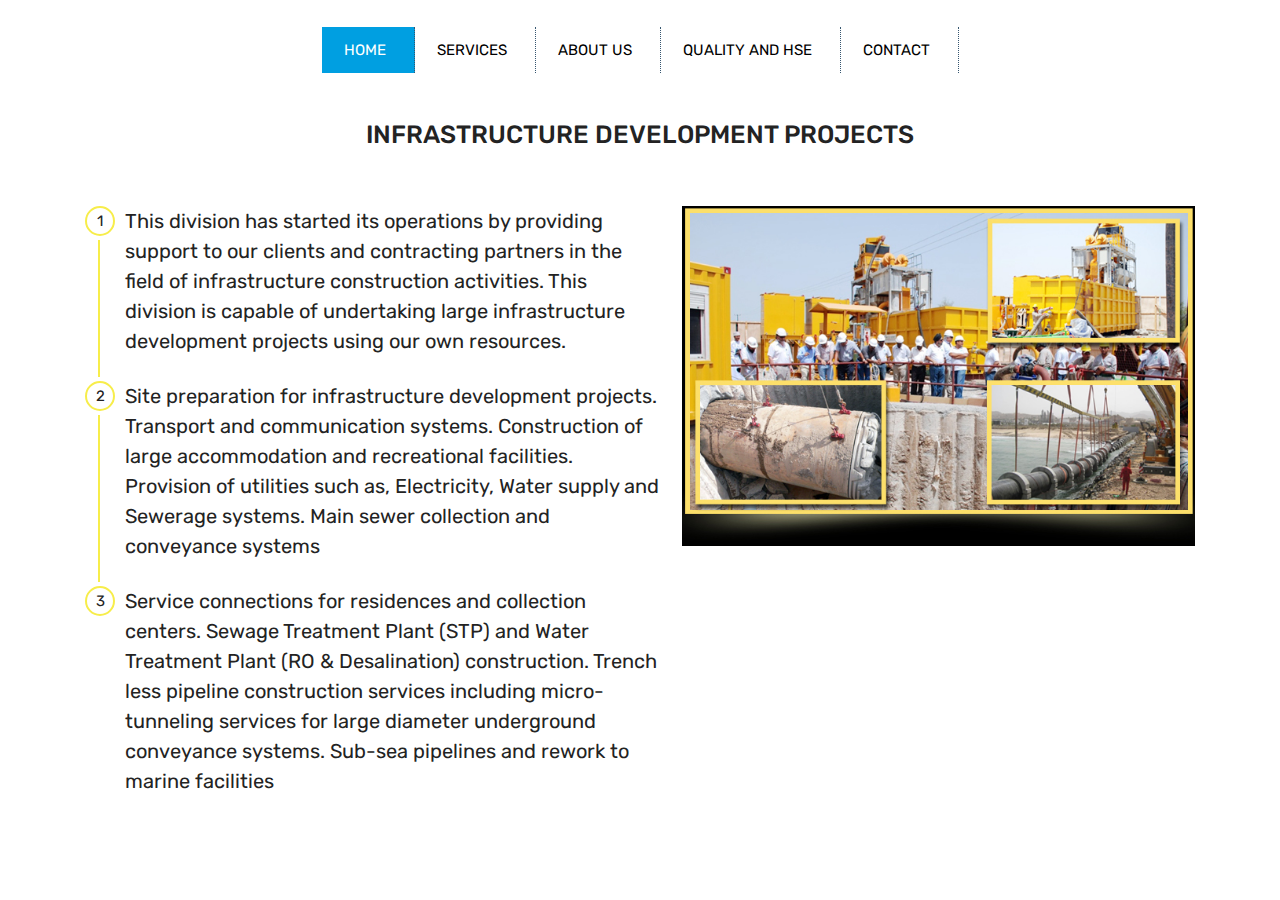
<file: IDP.html>
<!DOCTYPE html>
<html>
<head>  
  <meta charset="UTF-8">
  <meta http-equiv="X-UA-Compatible" content="IE=edge">
  <meta name="viewport" content="width=device-width, initial-scale=1, minimum-scale=1">
  <meta name="description" content="">
  
  
  <title>IDP</title>
  <link href='https://fonts.googleapis.com/css?family=Roboto:400,300,700' rel='stylesheet' type='text/css'>
  <link rel="stylesheet" type="text/css" href="./navstyle.css">
  <link rel="stylesheet" type="text/css" href="./animate.min.css">
  <link rel="stylesheet" type="text/css" href="./bootstrap.min.css">
  <link rel="stylesheet" type="text/css" href="./style.css">
  <link rel="stylesheet" href="assets3/bootstrap/css/bootstrap.min.css">
  <link rel="stylesheet" href="assets3/bootstrap/css/bootstrap-grid.min.css">
  <link rel="stylesheet" href="assets3/bootstrap/css/bootstrap-reboot.min.css">
  <link rel="stylesheet" href="assets3/tether/tether.min.css">
  <link rel="stylesheet" href="assets3/theme/css/style.css">
  <link rel="preload" as="style" href="assets3/mobirise/css/mbr-additional.css"><link rel="stylesheet" href="assets3/mobirise/css/mbr-additional.css" type="text/css">
  <script src="./jquery-3.5.1.min.js"></script>
  
  
  
</head>
<body>
<div class="background">
<div class="navbar">
 <ul class="exo-menu">
            <li><a class="active" href="#"><i class="fa fa-home"></i> Home</a></li>
            <li class="drop-down"><a href="#"><i class="fa fa-cogs"></i> Services</a>
                <!--Drop Down-->
                <ul class="drop-down-ul animated fadeIn">
                <li class="flyout-right"><a href="#">Construction</a>
                    <ul class="animated fadeIn">
                        <li><a href="CMEI.html">C.M.E.I Construction</a></li>
                        <li><a href="PLC.html">Pipeline Construction</a></li>
                        <li><a href="HCC.html">Heavy Civil Construction</a></li>
                    </ul>
                </li>
                <li class="flyout-right"><a href="#">Management and Services</a>
                    <ul class="animated fadeIn">
                        <li><a href="PIM.html">Pipeline Integrity Management</a></li>
                        <li><a href="EMS.html">Environment Management and Services</a></li>
                        <li><a href="MM.html">Mechanical Maintenance</a></li>
                    </ul>
                </li>
                
<!--                <li class="flyout-left"><a href="#">Flyout Left</a>
                    <ul class="animated fadeIn">
                        <li><a href="#">Mobile</a></li>
                        <li><a href="#">Computer</a></li>
                        <li><a href="#">Watch</a></li>
                    </ul>           
                </li> -->
                <li><a href="SPP.html">Sales and project Procurement</a></li>
                <li><a href="IDP.html">Infrastructure Developement projects</a></li>
                <li><a href="EPC.html">EPC Contracts Oil & Gas</a></li>
                </ul>
                <!--//End drop down-->
            </li>
            <li><a href="#"><i class="fa fa-address-book-o"></i> About us</a></li>
            <li class="drop-down"><a href="#"><i class="fa fa-cogs"></i> Quality and HSE</a>
                <!--Drop Down-->
                <ul class="drop-down-ul animated fadeIn">
                <li><a href="QM.html">Quality Management</a></li>
                <li><a href="HSEM.html">HSE Management</a></li>
                <li><a href="HSEP.html">HSE Policies</a></li>
                </ul>
                <!--//End drop down-->
            </li>

<!--            <li class="mega-drop-down"><a href="#"><i class="fa fa-list"></i> Mega Menu</a>
                <div class="animated fadeIn mega-menu">
                    <div class="mega-menu-wrap">
                        <div class="row">
                        <div class="col-md-4">
                            <h4 class="row mega-title">Feature</h4>
                                <img class="img-responsive" src="https://3.bp.blogspot.com/-rUk36pd-LbM/VcLb48X4f-I/AAAAAAAAGCI/Y_UxBAgEqwA/s1600/Magento_themes.jpg">
                            </div>
                            <div class="col-md-2">
                                    <h4 class="row mega-title">Standers</h4>
                                <ul class="stander">
                                    <li><a href="#">Mobile</a></li>
                                    <li><a href="#">Computer</a></li>
                                    <li><a href="#">Watch</a></li>
                                    <li><a href="#">laptop</a></li>
                                    <li><a href="#">Camera</a></li>
                                    <li><a href="#">I pad</a></li>
                                    <li><a class="view-more btn- btn-sm" href="#">View more</a></li>
                                </ul>
                            </div>
                            <div class="col-md-3">
                                <h4 class="row mega-title">Description</h4>
                                <ul class="description">
                                    <li><a href="#">Women</a>
                                        <span>Description of Women</span>
                                    </li>
                                    <li><a href="#">Men</a>
                                            <span>Description of men Cloths</span>
                                    </li>
                                    <li><a href="#">Kids</a>
                                            <span>Description of Kids Cloths</span>
                                    </li>
                                    <li><a href="#">Others</a>
                                            <span>Description of Others Cloths</span>
                                    </li>
                                    <li>
                                    <a class="view-more btn btn-sm " href="#">View more</a>
                                             
                                    </li>
                                </ul>
                            </div>
                            <div class="col-md-3">
                            <h4 class="row mega-title">Icon + Description</h4>
                                <ul class="icon-des">
                                    <li><a href="#"><i class="fa fa-globe"></i>Web</a></li>
                                    <li><a href="#"><i class="fa fa-mobile"></i>Mobile</a></li>
                                    <li><a href="#"><i class="fa fa-arrows-h"></i>Responsive</a></li>
                                    <li><a href="#"><i class="fa fa-desktop"></i>Desktop</a></li>
                                    <li><a href="#"><i class="fa fa-paint-brush"></i>UI/UX</a></li>
                                </ul>
                            </div>
                            
                        </div>
                    </div>  
                </div>
            </li>
 -->

            <li><a href="#"><i class="fa fa-envelope"></i> Contact</a>
                <div class="contact">
            
                </div>
            </li>
            <a href="#" class="toggle-menu visible-xs-block" id="comebefore">
                <div id="hamburglermenu">
                  <div id="pencet">
                    <span></span>
                    <span></span>
                    <span></span>
                  </div>
                </div>
            </a>        
    </ul>
</div>
</div>

<!-- navbar ends -->
  <section class="step3 cid-sfgRiXCTVq" id="step3-2">    
    <div class="container">
        <h2 class="mbr-section-title pb-3 mbr-fonts-style align-center display-5">
           INFRASTRUCTURE DEVELOPMENT PROJECTS</h2>
        
        <div class="media-container-row">
            <div class="media-block" style="width: 48%;">
                <div class="mbr-figure">
                    <img src="assets3/images/idp.jpg">
                </div>
            </div>
            <div class="step-container">
                <div class="card separline pb-4">
                    <div class="step-element d-flex">
                        <div class="step-wrapper pr-3">
                            <div class="step d-flex align-items-center justify-content-center">
                                1
                            </div>
                        </div>          
                        <div class="step-text-content">
                            
                            <p class="mbr-step-text mbr-fonts-style display-7">
                                This division has started its operations by providing support to our clients and contracting partners in the field of infrastructure construction activities.  This division is capable of undertaking large infrastructure development projects using our own resources.
                            </p>
                        </div>
                    </div>
                </div>

                <div class="card separline pb-4">
                    <div class="step-element d-flex">
                        <div class="step-wrapper pr-3">
                            <div class="step d-flex align-items-center justify-content-center">
                                2
                            </div>
                        </div>          
                        <div class="step-text-content">
                            
                            <p class="mbr-step-text mbr-fonts-style display-7">
                                Site preparation for infrastructure development projects. Transport and communication systems. Construction of large accommodation and recreational facilities. Provision of utilities such as, Electricity, Water supply and Sewerage systems. Main sewer collection and conveyance systems</p>
                        </div>
                    </div>
                </div>

                <div class="card  pb-4">
                    <div class="step-element d-flex">
                        <div class="step-wrapper pr-3">
                            <div class="step d-flex align-items-center justify-content-center">
                                3
                            </div>
                        </div>          
                        <div class="step-text-content">
                            
                            <p class="mbr-step-text mbr-fonts-style display-7">
                                Service connections for residences and collection centers. Sewage Treatment Plant (STP) and Water Treatment Plant (RO & Desalination) construction. Trench less pipeline construction services including micro-tunneling services for large diameter underground conveyance systems. Sub-sea pipelines and rework to marine facilities</p>
                        </div>
                    </div>
                </div>

<!--                 <div class="card">
                    <div class="step-element d-flex">
                        <div class="step-wrapper pr-3">
                            <div class="step d-flex align-items-center justify-content-center">
                                4
                            </div>
                        </div>          
                        <div class="step-text-content">
                            
                            <p class="mbr-step-text mbr-fonts-style display-7">
                                Lorem ipsum dolor sit amet, consectetur adipiscing elit. Nam erat libero, bibendum in libero tempor, luctus volutpat ligula. Integer fringilla porttitor pretium. Nam erat felis, iaculis id justo ut, ullamcorper feugiat elit. Proin vel lectus auctor, porttitor ligula vitae, convallis leo. In eget massa elit.
                            </p>
                        </div>
                    </div>
                </div> -->

                

                

                

                

                
            </div>
        </div>
    </div>
</section>  
  
</body>

<script src="./navjs.js"></script>
</html>
</file>
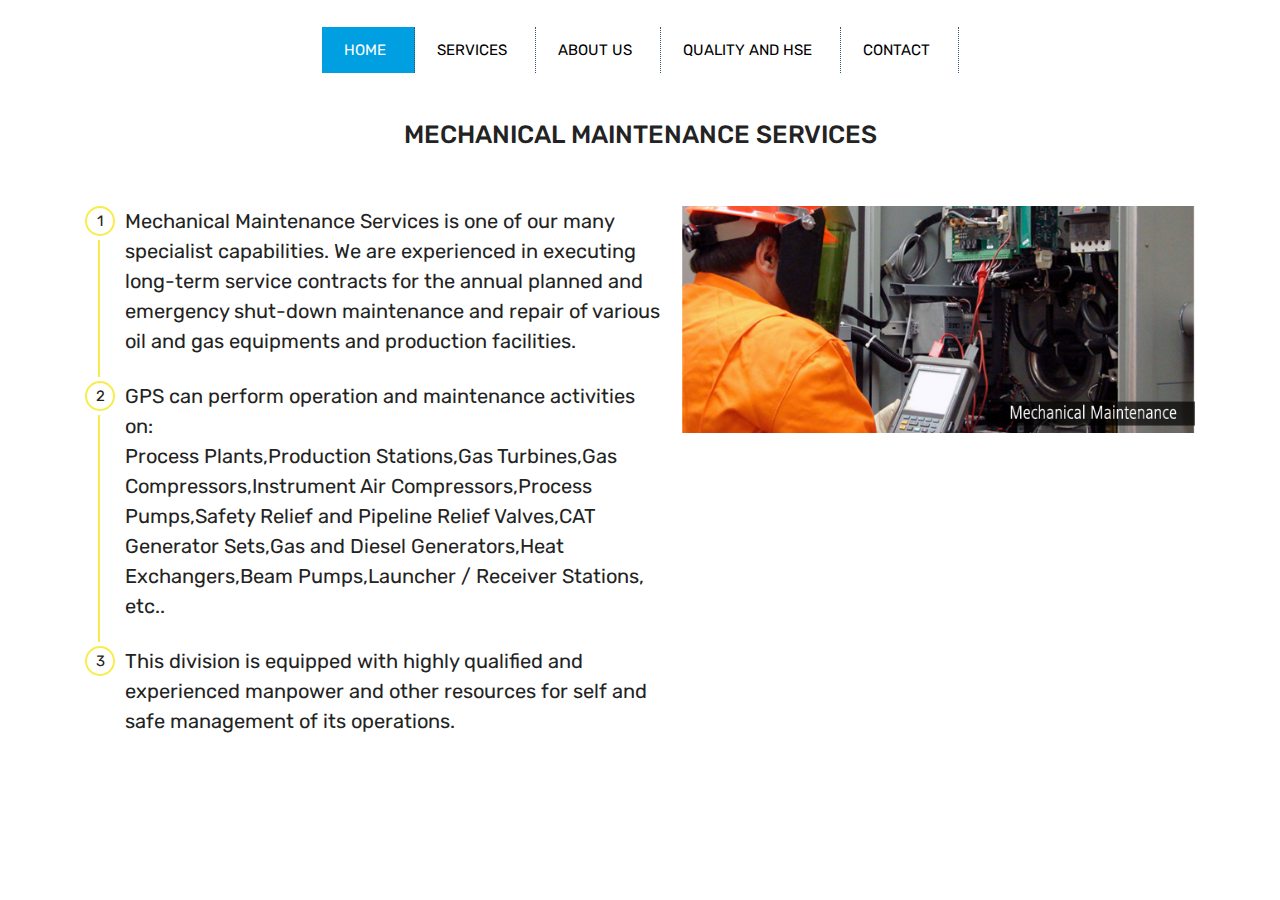
<file: MM.html>
<!DOCTYPE html>
<html>
<head>  
  <meta charset="UTF-8">
  <meta http-equiv="X-UA-Compatible" content="IE=edge">
  <meta name="viewport" content="width=device-width, initial-scale=1, minimum-scale=1">
  <meta name="description" content="">
  
  
  <title>MM</title>
  <link href='https://fonts.googleapis.com/css?family=Roboto:400,300,700' rel='stylesheet' type='text/css'>
  <link rel="stylesheet" type="text/css" href="./navstyle.css">
  <link rel="stylesheet" type="text/css" href="./animate.min.css">
  <link rel="stylesheet" type="text/css" href="./bootstrap.min.css">
  <link rel="stylesheet" type="text/css" href="./style.css">
  <link rel="stylesheet" href="assets3/bootstrap/css/bootstrap.min.css">
  <link rel="stylesheet" href="assets3/bootstrap/css/bootstrap-grid.min.css">
  <link rel="stylesheet" href="assets3/bootstrap/css/bootstrap-reboot.min.css">
  <link rel="stylesheet" href="assets3/tether/tether.min.css">
  <link rel="stylesheet" href="assets3/theme/css/style.css">
  <link rel="preload" as="style" href="assets3/mobirise/css/mbr-additional.css"><link rel="stylesheet" href="assets3/mobirise/css/mbr-additional.css" type="text/css">
  <script src="./jquery-3.5.1.min.js"></script>
  
  
  
</head>
<body>
<div class="background">
<div class="navbar">
 <ul class="exo-menu">
            <li><a class="active" href="#"><i class="fa fa-home"></i> Home</a></li>
            <li class="drop-down"><a href="#"><i class="fa fa-cogs"></i> Services</a>
                <!--Drop Down-->
                <ul class="drop-down-ul animated fadeIn">
                <li class="flyout-right"><a href="#">Construction</a>
                    <ul class="animated fadeIn">
                        <li><a href="CMEI.html">C.M.E.I Construction</a></li>
                        <li><a href="PLC.html">Pipeline Construction</a></li>
                        <li><a href="HCC">Heavy Civil Construction</a></li>
                    </ul>
                </li>
                <li class="flyout-right"><a href="#">Management and Services</a>
                    <ul class="animated fadeIn">
                        <li><a href="PIM.html">Pipeline Integrity Management</a></li>
                        <li><a href="EMS.html">Environment Management and Services</a></li>
                        <li><a href="MM.html">Mechanical Maintenance</a></li>
                    </ul>
                </li>
                
<!--                <li class="flyout-left"><a href="#">Flyout Left</a>
                    <ul class="animated fadeIn">
                        <li><a href="#">Mobile</a></li>
                        <li><a href="#">Computer</a></li>
                        <li><a href="#">Watch</a></li>
                    </ul>           
                </li> -->
                <li><a href="SPP.html">Sales and project Procurement</a></li>
                <li><a href="IDP.html">Infrastructure Developement projects</a></li>
                <li><a href="EPC.html">EPC Contracts Oil & Gas</a></li>
                </ul>
                <!--//End drop down-->
            </li>
            <li><a href="#"><i class="fa fa-address-book-o"></i> About us</a></li>
            <li class="drop-down"><a href="#"><i class="fa fa-cogs"></i> Quality and HSE</a>
                <!--Drop Down-->
                <ul class="drop-down-ul animated fadeIn">
                <li><a href="QM.html">Quality Management</a></li>
                <li><a href="HSEM.html">HSE Management</a></li>
                <li><a href="HSEP.html">HSE Policies</a></li>
                </ul>
                <!--//End drop down-->
            </li>

<!--            <li class="mega-drop-down"><a href="#"><i class="fa fa-list"></i> Mega Menu</a>
                <div class="animated fadeIn mega-menu">
                    <div class="mega-menu-wrap">
                        <div class="row">
                        <div class="col-md-4">
                            <h4 class="row mega-title">Feature</h4>
                                <img class="img-responsive" src="https://3.bp.blogspot.com/-rUk36pd-LbM/VcLb48X4f-I/AAAAAAAAGCI/Y_UxBAgEqwA/s1600/Magento_themes.jpg">
                            </div>
                            <div class="col-md-2">
                                    <h4 class="row mega-title">Standers</h4>
                                <ul class="stander">
                                    <li><a href="#">Mobile</a></li>
                                    <li><a href="#">Computer</a></li>
                                    <li><a href="#">Watch</a></li>
                                    <li><a href="#">laptop</a></li>
                                    <li><a href="#">Camera</a></li>
                                    <li><a href="#">I pad</a></li>
                                    <li><a class="view-more btn- btn-sm" href="#">View more</a></li>
                                </ul>
                            </div>
                            <div class="col-md-3">
                                <h4 class="row mega-title">Description</h4>
                                <ul class="description">
                                    <li><a href="#">Women</a>
                                        <span>Description of Women</span>
                                    </li>
                                    <li><a href="#">Men</a>
                                            <span>Description of men Cloths</span>
                                    </li>
                                    <li><a href="#">Kids</a>
                                            <span>Description of Kids Cloths</span>
                                    </li>
                                    <li><a href="#">Others</a>
                                            <span>Description of Others Cloths</span>
                                    </li>
                                    <li>
                                    <a class="view-more btn btn-sm " href="#">View more</a>
                                             
                                    </li>
                                </ul>
                            </div>
                            <div class="col-md-3">
                            <h4 class="row mega-title">Icon + Description</h4>
                                <ul class="icon-des">
                                    <li><a href="#"><i class="fa fa-globe"></i>Web</a></li>
                                    <li><a href="#"><i class="fa fa-mobile"></i>Mobile</a></li>
                                    <li><a href="#"><i class="fa fa-arrows-h"></i>Responsive</a></li>
                                    <li><a href="#"><i class="fa fa-desktop"></i>Desktop</a></li>
                                    <li><a href="#"><i class="fa fa-paint-brush"></i>UI/UX</a></li>
                                </ul>
                            </div>
                            
                        </div>
                    </div>  
                </div>
            </li>
 -->

            <li><a href="#"><i class="fa fa-envelope"></i> Contact</a>
                <div class="contact">
            
                </div>
            </li>
            <a href="#" class="toggle-menu visible-xs-block" id="comebefore">
                <div id="hamburglermenu">
                  <div id="pencet">
                    <span></span>
                    <span></span>
                    <span></span>
                  </div>
                </div>
            </a>        
    </ul>
</div>
</div>

<!-- navbar ends -->
  <section class="step3 cid-sfgRiXCTVq" id="step3-2">    
    <div class="container">
        <h2 class="mbr-section-title pb-3 mbr-fonts-style align-center display-5">
            MECHANICAL MAINTENANCE SERVICES</h2>
        
        <div class="media-container-row">
            <div class="media-block" style="width: 48%;">
                <div class="mbr-figure">
                    <img src="assets3/images/mm.jpg">
                </div>
            </div>
            <div class="step-container">
                <div class="card separline pb-4">
                    <div class="step-element d-flex">
                        <div class="step-wrapper pr-3">
                            <div class="step d-flex align-items-center justify-content-center">
                                1
                            </div>
                        </div>          
                        <div class="step-text-content">
                            
                            <p class="mbr-step-text mbr-fonts-style display-7">

Mechanical Maintenance Services is one of our many specialist capabilities.

We are experienced in executing long-term service contracts for the annual planned and emergency shut-down maintenance and repair of various oil and gas equipments and production facilities.
                            </p>
                        </div>
                    </div>
                </div>

                <div class="card separline pb-4">
                    <div class="step-element d-flex">
                        <div class="step-wrapper pr-3">
                            <div class="step d-flex align-items-center justify-content-center">
                                2
                            </div>
                        </div>          
                        <div class="step-text-content">
                            
                            <p class="mbr-step-text mbr-fonts-style display-7">
GPS can perform operation and maintenance activities on:
<br>
Process Plants,Production Stations,Gas Turbines,Gas Compressors,Instrument Air Compressors,Process Pumps,Safety Relief and Pipeline Relief Valves,CAT Generator Sets,Gas and Diesel Generators,Heat Exchangers,Beam Pumps,Launcher / Receiver Stations, etc..
                            </p>
                        </div>
                    </div>
                </div>

                <div class="card ">
                    <div class="step-element d-flex">
                        <div class="step-wrapper pr-3">
                            <div class="step d-flex align-items-center justify-content-center">
                                3
                            </div>
                        </div>          
                        <div class="step-text-content">
                            
                            <p class="mbr-step-text mbr-fonts-style display-7">
                               
This division is equipped with highly qualified and experienced manpower and other resources for self and safe management of its operations.</p>
                        </div>
                    </div>
                </div>

               <!--  <div class="card separline pb-4">
                    <div class="step-element d-flex">
                        <div class="step-wrapper pr-3">
                            <div class="step d-flex align-items-center justify-content-center">
                                4
                            </div>
                        </div>          
                        <div class="step-text-content">
                            
                            <p class="mbr-step-text mbr-fonts-style display-7">
                                Resources owned by this division include heavy earth moving equipment, asphalt and batching plants, heavy duty cranes, etc<br>
 
In addition to the resources available with this division, we have access to large inventory of plant, equipment and manpower available within our Group Company in Oman. Major Contacts undertaken by this division include a long term service contract for the construction of more than 500 Well Drilling Locations for PDO and site preparation for Oman LNG Plant at Qalhat in Sur.

                            </p>
                        </div>
                    </div>
                </div>

                <div class="card">
                    <div class="step-element d-flex">
                        <div class="step-wrapper pr-3">
                            <div class="step d-flex align-items-center justify-content-center">
                                5
                            </div>
                        </div>          
                        <div class="step-text-content">
                            
                            <p class="mbr-step-text mbr-fonts-style display-7">


Our project experience for this division include cutting, transportation and disposal of large quantities of earth as part of our scope for the construction of Terminal Facilities for Oman Refinery Company in Muscat and 62 Km Marmul to Andhur Road in South Oman for PDO.<br>

Our experience in surface preparation for Greenfield projects in Oman include LNG Plant in Sur and a number or projects initiated by PDO and other clients in Oman.
                            </p>
                        </div>
                    </div>
                </div> -->
                

                

                

                

                
            </div>
        </div>
    </div>
</section>  
  
</body>

<script src="./navjs.js"></script>
</html>
</file>
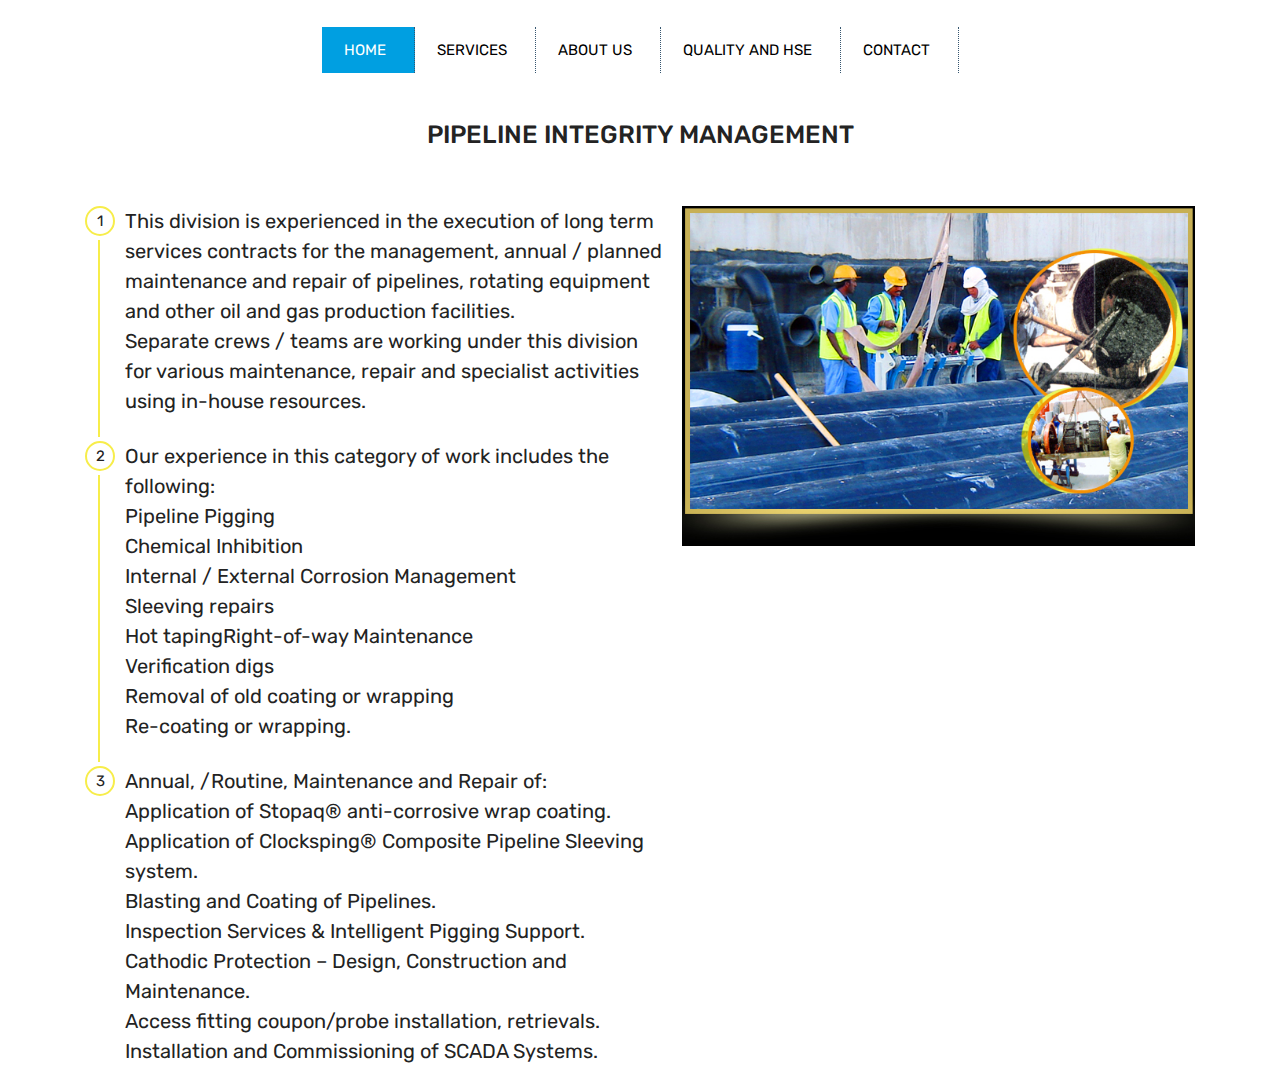
<file: PIM.html>
<!DOCTYPE html>
<html>
<head>  
  <meta charset="UTF-8">
  <meta http-equiv="X-UA-Compatible" content="IE=edge">
  <meta name="viewport" content="width=device-width, initial-scale=1, minimum-scale=1">
  <meta name="description" content="">
  
  
  <title>PIM</title>
  <link href='https://fonts.googleapis.com/css?family=Roboto:400,300,700' rel='stylesheet' type='text/css'>
  <link rel="stylesheet" type="text/css" href="./navstyle.css">
  <link rel="stylesheet" type="text/css" href="./animate.min.css">
  <link rel="stylesheet" type="text/css" href="./bootstrap.min.css">
  <link rel="stylesheet" type="text/css" href="./style.css">
  <link rel="stylesheet" href="assets3/bootstrap/css/bootstrap.min.css">
  <link rel="stylesheet" href="assets3/bootstrap/css/bootstrap-grid.min.css">
  <link rel="stylesheet" href="assets3/bootstrap/css/bootstrap-reboot.min.css">
  <link rel="stylesheet" href="assets3/tether/tether.min.css">
  <link rel="stylesheet" href="assets3/theme/css/style.css">
  <link rel="preload" as="style" href="assets3/mobirise/css/mbr-additional.css"><link rel="stylesheet" href="assets3/mobirise/css/mbr-additional.css" type="text/css">
  <script src="./jquery-3.5.1.min.js"></script>
  
  
  
</head>
<body>
<div class="background">
<div class="navbar">
 <ul class="exo-menu">
            <li><a class="active" href="#"><i class="fa fa-home"></i> Home</a></li>
            <li class="drop-down"><a href="#"><i class="fa fa-cogs"></i> Services</a>
                <!--Drop Down-->
                <ul class="drop-down-ul animated fadeIn">
                <li class="flyout-right"><a href="#">Construction</a>
                    <ul class="animated fadeIn">
                        <li><a href="CMEI.html">C.M.E.I Construction</a></li>
                        <li><a href="PLC.html">Pipeline Construction</a></li>
                        <li><a href="HCC">Heavy Civil Construction</a></li>
                    </ul>
                </li>
                <li class="flyout-right"><a href="#">Management and Services</a>
                    <ul class="animated fadeIn">
                        <li><a href="PIM.html">Pipeline Integrity Management</a></li>
                        <li><a href="EMS.html">Environment Management and Services</a></li>
                        <li><a href="MM.html">Mechanical Maintenance</a></li>
                    </ul>
                </li>
                
<!--                <li class="flyout-left"><a href="#">Flyout Left</a>
                    <ul class="animated fadeIn">
                        <li><a href="#">Mobile</a></li>
                        <li><a href="#">Computer</a></li>
                        <li><a href="#">Watch</a></li>
                    </ul>           
                </li> -->
                <li><a href="SPP.html">Sales and project Procurement</a></li>
                <li><a href="IDP.html">Infrastructure Developement projects</a></li>
                <li><a href="EPC.html">EPC Contracts Oil & Gas</a></li>
                </ul>
                <!--//End drop down-->
            </li>
            <li><a href="#"><i class="fa fa-address-book-o"></i> About us</a></li>
            <li class="drop-down"><a href="#"><i class="fa fa-cogs"></i> Quality and HSE</a>
                <!--Drop Down-->
                <ul class="drop-down-ul animated fadeIn">
                <li><a href="QM.html">Quality Management</a></li>
                <li><a href="HSEM.html">HSE Management</a></li>
                <li><a href="HSEP.html">HSE Policies</a></li>
                </ul>
                <!--//End drop down-->
            </li>

<!--            <li class="mega-drop-down"><a href="#"><i class="fa fa-list"></i> Mega Menu</a>
                <div class="animated fadeIn mega-menu">
                    <div class="mega-menu-wrap">
                        <div class="row">
                        <div class="col-md-4">
                            <h4 class="row mega-title">Feature</h4>
                                <img class="img-responsive" src="https://3.bp.blogspot.com/-rUk36pd-LbM/VcLb48X4f-I/AAAAAAAAGCI/Y_UxBAgEqwA/s1600/Magento_themes.jpg">
                            </div>
                            <div class="col-md-2">
                                    <h4 class="row mega-title">Standers</h4>
                                <ul class="stander">
                                    <li><a href="#">Mobile</a></li>
                                    <li><a href="#">Computer</a></li>
                                    <li><a href="#">Watch</a></li>
                                    <li><a href="#">laptop</a></li>
                                    <li><a href="#">Camera</a></li>
                                    <li><a href="#">I pad</a></li>
                                    <li><a class="view-more btn- btn-sm" href="#">View more</a></li>
                                </ul>
                            </div>
                            <div class="col-md-3">
                                <h4 class="row mega-title">Description</h4>
                                <ul class="description">
                                    <li><a href="#">Women</a>
                                        <span>Description of Women</span>
                                    </li>
                                    <li><a href="#">Men</a>
                                            <span>Description of men Cloths</span>
                                    </li>
                                    <li><a href="#">Kids</a>
                                            <span>Description of Kids Cloths</span>
                                    </li>
                                    <li><a href="#">Others</a>
                                            <span>Description of Others Cloths</span>
                                    </li>
                                    <li>
                                    <a class="view-more btn btn-sm " href="#">View more</a>
                                             
                                    </li>
                                </ul>
                            </div>
                            <div class="col-md-3">
                            <h4 class="row mega-title">Icon + Description</h4>
                                <ul class="icon-des">
                                    <li><a href="#"><i class="fa fa-globe"></i>Web</a></li>
                                    <li><a href="#"><i class="fa fa-mobile"></i>Mobile</a></li>
                                    <li><a href="#"><i class="fa fa-arrows-h"></i>Responsive</a></li>
                                    <li><a href="#"><i class="fa fa-desktop"></i>Desktop</a></li>
                                    <li><a href="#"><i class="fa fa-paint-brush"></i>UI/UX</a></li>
                                </ul>
                            </div>
                            
                        </div>
                    </div>  
                </div>
            </li>
 -->

            <li><a href="#"><i class="fa fa-envelope"></i> Contact</a>
                <div class="contact">
            
                </div>
            </li>
            <a href="#" class="toggle-menu visible-xs-block" id="comebefore">
                <div id="hamburglermenu">
                  <div id="pencet">
                    <span></span>
                    <span></span>
                    <span></span>
                  </div>
                </div>
            </a>        
    </ul>
</div>
</div>

<!-- navbar ends -->
  <section class="step3 cid-sfgRiXCTVq" id="step3-2">    
    <div class="container">
        <h2 class="mbr-section-title pb-3 mbr-fonts-style align-center display-5">
            PIPELINE INTEGRITY MANAGEMENT</h2>
        
        <div class="media-container-row">
            <div class="media-block" style="width: 48%;">
                <div class="mbr-figure">
                    <img src="assets3/images/pim.jpg">
                </div>
            </div>
            <div class="step-container">
                <div class="card separline pb-4">
                    <div class="step-element d-flex">
                        <div class="step-wrapper pr-3">
                            <div class="step d-flex align-items-center justify-content-center">
                                1
                            </div>
                        </div>          
                        <div class="step-text-content">
                            
                            <p class="mbr-step-text mbr-fonts-style display-7">

This division is experienced in the execution of long term services contracts for the management, annual / planned maintenance and repair of pipelines, rotating equipment and other oil and gas production facilities.
<br>
Separate crews / teams are working under this division for various maintenance, repair and specialist activities using in-house resources.
                            </p>
                        </div>
                    </div>
                </div>

                <div class="card separline pb-4">
                    <div class="step-element d-flex">
                        <div class="step-wrapper pr-3">
                            <div class="step d-flex align-items-center justify-content-center">
                                2
                            </div>
                        </div>          
                        <div class="step-text-content">
                            
                            <p class="mbr-step-text mbr-fonts-style display-7">
Our experience in this category of work includes the following:
<br>
Pipeline Pigging<br>Chemical Inhibition<br>Internal / External Corrosion Management<br>Sleeving repairs<br>Hot tapingRight-of-way Maintenance<br>Verification digs<br>Removal of old coating or wrapping<br>Re-coating or wrapping.
                            </p>
                        </div>
                    </div>
                </div>

                <div class="card ">
                    <div class="step-element d-flex">
                        <div class="step-wrapper pr-3">
                            <div class="step d-flex align-items-center justify-content-center">
                                3
                            </div>
                        </div>          
                        <div class="step-text-content">
                            
                            <p class="mbr-step-text mbr-fonts-style display-7">
                               
 Annual, /Routine, Maintenance and Repair of:<br>
  Application of Stopaq® anti-corrosive wrap coating.<br>
  Application of Clocksping® Composite Pipeline Sleeving system.<br>
  Blasting and Coating of Pipelines.<br>
  Inspection Services & Intelligent Pigging Support.<br>
  Cathodic Protection – Design, Construction and Maintenance.<br>
  Access fitting coupon/probe installation, retrievals.<br>
  Installation and Commissioning of SCADA Systems.</p>
                        </div>
                    </div>
                </div>

               <!--  <div class="card separline pb-4">
                    <div class="step-element d-flex">
                        <div class="step-wrapper pr-3">
                            <div class="step d-flex align-items-center justify-content-center">
                                4
                            </div>
                        </div>          
                        <div class="step-text-content">
                            
                            <p class="mbr-step-text mbr-fonts-style display-7">
                                Resources owned by this division include heavy earth moving equipment, asphalt and batching plants, heavy duty cranes, etc<br>
 
In addition to the resources available with this division, we have access to large inventory of plant, equipment and manpower available within our Group Company in Oman. Major Contacts undertaken by this division include a long term service contract for the construction of more than 500 Well Drilling Locations for PDO and site preparation for Oman LNG Plant at Qalhat in Sur.

                            </p>
                        </div>
                    </div>
                </div>

                <div class="card">
                    <div class="step-element d-flex">
                        <div class="step-wrapper pr-3">
                            <div class="step d-flex align-items-center justify-content-center">
                                5
                            </div>
                        </div>          
                        <div class="step-text-content">
                            
                            <p class="mbr-step-text mbr-fonts-style display-7">


Our project experience for this division include cutting, transportation and disposal of large quantities of earth as part of our scope for the construction of Terminal Facilities for Oman Refinery Company in Muscat and 62 Km Marmul to Andhur Road in South Oman for PDO.<br>

Our experience in surface preparation for Greenfield projects in Oman include LNG Plant in Sur and a number or projects initiated by PDO and other clients in Oman.
                            </p>
                        </div>
                    </div>
                </div> -->
                

                

                

                

                
            </div>
        </div>
    </div>
</section>  
  
</body>

<script src="./navjs.js"></script>
</html>
</file>
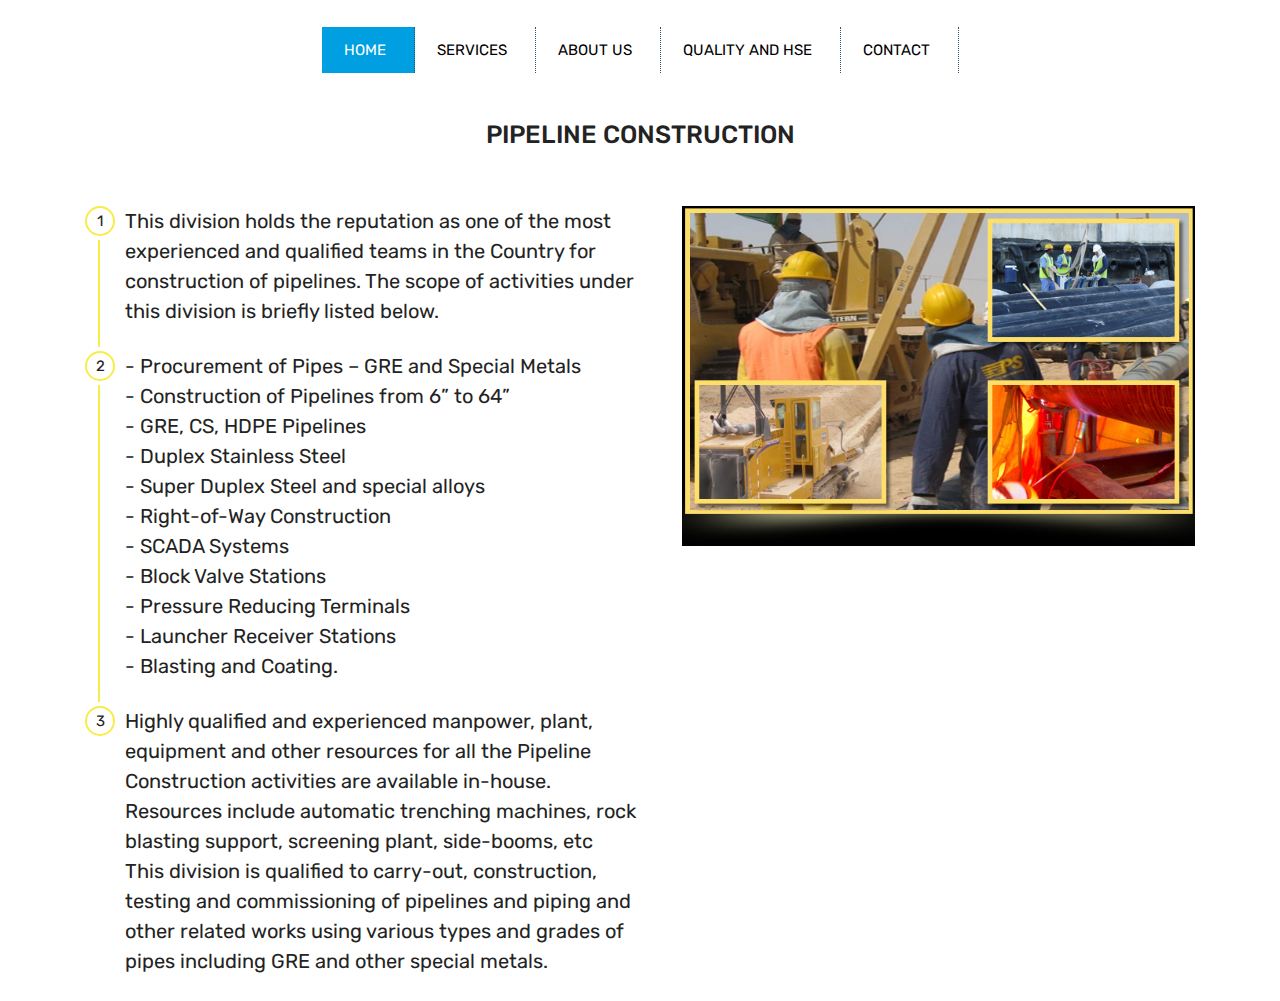
<file: PLC.html>
<!DOCTYPE html>
<html>
<head>  
  <meta charset="UTF-8">
  <meta http-equiv="X-UA-Compatible" content="IE=edge">
  <meta name="viewport" content="width=device-width, initial-scale=1, minimum-scale=1">
  <meta name="description" content="">
  
  
  <title>PLC</title>
  <link href='https://fonts.googleapis.com/css?family=Roboto:400,300,700' rel='stylesheet' type='text/css'>
  <link rel="stylesheet" type="text/css" href="./navstyle.css">
  <link rel="stylesheet" type="text/css" href="./animate.min.css">
  <link rel="stylesheet" type="text/css" href="./bootstrap.min.css">
  <link rel="stylesheet" type="text/css" href="./style.css">
  <link rel="stylesheet" href="assets3/bootstrap/css/bootstrap.min.css">
  <link rel="stylesheet" href="assets3/bootstrap/css/bootstrap-grid.min.css">
  <link rel="stylesheet" href="assets3/bootstrap/css/bootstrap-reboot.min.css">
  <link rel="stylesheet" href="assets3/tether/tether.min.css">
  <link rel="stylesheet" href="assets3/theme/css/style.css">
  <link rel="preload" as="style" href="assets3/mobirise/css/mbr-additional.css"><link rel="stylesheet" href="assets3/mobirise/css/mbr-additional.css" type="text/css">
  <script src="./jquery-3.5.1.min.js"></script>
  
  
  
</head>
<body>
<div class="background">
<div class="navbar">
 <ul class="exo-menu">
            <li><a class="active" href="#"><i class="fa fa-home"></i> Home</a></li>
            <li class="drop-down"><a href="#"><i class="fa fa-cogs"></i> Services</a>
                <!--Drop Down-->
                <ul class="drop-down-ul animated fadeIn">
                <li class="flyout-right"><a href="#">Construction</a>
                    <ul class="animated fadeIn">
                        <li><a href="CMEI.html">C.M.E.I Construction</a></li>
                        <li><a href="PLC.html">Pipeline Construction</a></li>
                        <li><a href="HCC.html">Heavy Civil Construction</a></li>
                    </ul>
                </li>
                <li class="flyout-right"><a href="#">Management and Services</a>
                    <ul class="animated fadeIn">
                        <li><a href="PIM.html">Pipeline Integrity Management</a></li>
                        <li><a href="EMS.html">Environment Management and Services</a></li>
                        <li><a href="MM.html">Mechanical Maintenance</a></li>
                    </ul>
                </li>
                
<!--                <li class="flyout-left"><a href="#">Flyout Left</a>
                    <ul class="animated fadeIn">
                        <li><a href="#">Mobile</a></li>
                        <li><a href="#">Computer</a></li>
                        <li><a href="#">Watch</a></li>
                    </ul>           
                </li> -->
                <li><a href="SPP.html">Sales and project Procurement</a></li>
                <li><a href="IDP.html">Infrastructure Developement projects</a></li>
                <li><a href="EPC.html">EPC Contracts Oil & Gas</a></li>
                </ul>
                <!--//End drop down-->
            </li>
            <li><a href="#"><i class="fa fa-address-book-o"></i> About us</a></li>
            <li class="drop-down"><a href="#"><i class="fa fa-cogs"></i> Quality and HSE</a>
                <!--Drop Down-->
                <ul class="drop-down-ul animated fadeIn">
                <li><a href="QM.html">Quality Management</a></li>
                <li><a href="HSEM.html">HSE Management</a></li>
                <li><a href="HSEP.html">HSE Policies</a></li>
                </ul>
                <!--//End drop down-->
            </li>

<!--            <li class="mega-drop-down"><a href="#"><i class="fa fa-list"></i> Mega Menu</a>
                <div class="animated fadeIn mega-menu">
                    <div class="mega-menu-wrap">
                        <div class="row">
                        <div class="col-md-4">
                            <h4 class="row mega-title">Feature</h4>
                                <img class="img-responsive" src="https://3.bp.blogspot.com/-rUk36pd-LbM/VcLb48X4f-I/AAAAAAAAGCI/Y_UxBAgEqwA/s1600/Magento_themes.jpg">
                            </div>
                            <div class="col-md-2">
                                    <h4 class="row mega-title">Standers</h4>
                                <ul class="stander">
                                    <li><a href="#">Mobile</a></li>
                                    <li><a href="#">Computer</a></li>
                                    <li><a href="#">Watch</a></li>
                                    <li><a href="#">laptop</a></li>
                                    <li><a href="#">Camera</a></li>
                                    <li><a href="#">I pad</a></li>
                                    <li><a class="view-more btn- btn-sm" href="#">View more</a></li>
                                </ul>
                            </div>
                            <div class="col-md-3">
                                <h4 class="row mega-title">Description</h4>
                                <ul class="description">
                                    <li><a href="#">Women</a>
                                        <span>Description of Women</span>
                                    </li>
                                    <li><a href="#">Men</a>
                                            <span>Description of men Cloths</span>
                                    </li>
                                    <li><a href="#">Kids</a>
                                            <span>Description of Kids Cloths</span>
                                    </li>
                                    <li><a href="#">Others</a>
                                            <span>Description of Others Cloths</span>
                                    </li>
                                    <li>
                                    <a class="view-more btn btn-sm " href="#">View more</a>
                                             
                                    </li>
                                </ul>
                            </div>
                            <div class="col-md-3">
                            <h4 class="row mega-title">Icon + Description</h4>
                                <ul class="icon-des">
                                    <li><a href="#"><i class="fa fa-globe"></i>Web</a></li>
                                    <li><a href="#"><i class="fa fa-mobile"></i>Mobile</a></li>
                                    <li><a href="#"><i class="fa fa-arrows-h"></i>Responsive</a></li>
                                    <li><a href="#"><i class="fa fa-desktop"></i>Desktop</a></li>
                                    <li><a href="#"><i class="fa fa-paint-brush"></i>UI/UX</a></li>
                                </ul>
                            </div>
                            
                        </div>
                    </div>  
                </div>
            </li>
 -->

            <li><a href="#"><i class="fa fa-envelope"></i> Contact</a>
                <div class="contact">
            
                </div>
            </li>
            <a href="#" class="toggle-menu visible-xs-block" id="comebefore">
                <div id="hamburglermenu">
                  <div id="pencet">
                    <span></span>
                    <span></span>
                    <span></span>
                  </div>
                </div>
            </a>        
    </ul>
</div>
</div>

<!-- navbar ends -->
  <section class="step3 cid-sfgRiXCTVq" id="step3-2">    
    <div class="container">
        <h2 class="mbr-section-title pb-3 mbr-fonts-style align-center display-5">
            PIPELINE CONSTRUCTION</h2>
        
        <div class="media-container-row">
            <div class="media-block" style="width: 48%;">
                <div class="mbr-figure">
                    <img src="assets3/images/plc.jpg">
                </div>
            </div>
            <div class="step-container">
                <div class="card separline pb-4">
                    <div class="step-element d-flex">
                        <div class="step-wrapper pr-3">
                            <div class="step d-flex align-items-center justify-content-center">
                                1
                            </div>
                        </div>          
                        <div class="step-text-content">
                            
                            <p class="mbr-step-text mbr-fonts-style display-7">
This division holds the reputation as one of the most experienced and qualified teams in the Country for construction of pipelines. The scope of activities under this division is briefly listed below.
                            </p>
                        </div>
                    </div>
                </div>

                <div class="card separline pb-4">
                    <div class="step-element d-flex">
                        <div class="step-wrapper pr-3">
                            <div class="step d-flex align-items-center justify-content-center">
                                2
                            </div>
                        </div>          
                        <div class="step-text-content">
                            
                            <p class="mbr-step-text mbr-fonts-style display-7">
                                - Procurement of Pipes – GRE and Special Metals<br>
- Construction of Pipelines from 6” to 64”<br>
- GRE, CS, HDPE Pipelines<br>
- Duplex Stainless Steel<br>
- Super Duplex Steel and special alloys<br>
- Right-of-Way Construction<br>
- SCADA Systems<br>
- Block Valve Stations<br>
- Pressure Reducing Terminals<br>
- Launcher Receiver Stations<br>
- Blasting and Coating.
                            </p>
                        </div>
                    </div>
                </div>

                <div class="card  pb-4">
                    <div class="step-element d-flex">
                        <div class="step-wrapper pr-3">
                            <div class="step d-flex align-items-center justify-content-center">
                                3
                            </div>
                        </div>          
                        <div class="step-text-content">
                            
                            <p class="mbr-step-text mbr-fonts-style display-7">
                                Highly qualified and experienced manpower, plant, equipment and other resources for all the Pipeline Construction activities are available in-house.<br>
 Resources include automatic trenching machines, rock blasting support, screening plant, side-booms, etc<br>
 This division is qualified to carry-out, construction, testing and commissioning of pipelines and piping and other related works using various types and grades of pipes including GRE and other special metals.</p>
                        </div>
                    </div>
                </div>

<!--                 <div class="card">
                    <div class="step-element d-flex">
                        <div class="step-wrapper pr-3">
                            <div class="step d-flex align-items-center justify-content-center">
                                4
                            </div>
                        </div>          
                        <div class="step-text-content">
                            
                            <p class="mbr-step-text mbr-fonts-style display-7">
                                Lorem ipsum dolor sit amet, consectetur adipiscing elit. Nam erat libero, bibendum in libero tempor, luctus volutpat ligula. Integer fringilla porttitor pretium. Nam erat felis, iaculis id justo ut, ullamcorper feugiat elit. Proin vel lectus auctor, porttitor ligula vitae, convallis leo. In eget massa elit.
                            </p>
                        </div>
                    </div>
                </div> -->

                

                

                

                

                
            </div>
        </div>
    </div>
</section>  
  
</body>

<script src="./navjs.js"></script>
</html>
</file>
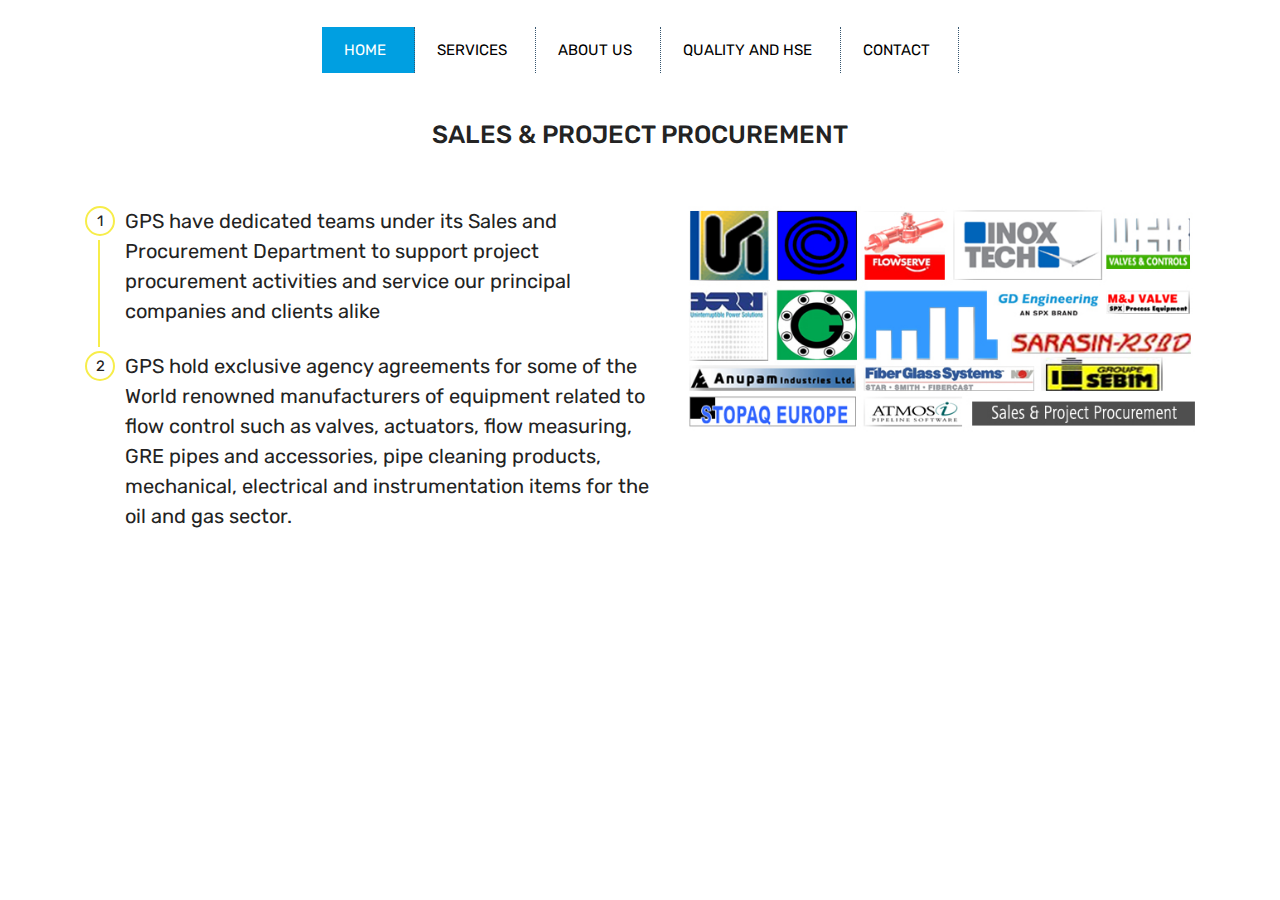
<file: SPP.html>
<!DOCTYPE html>
<html>
<head>  
  <meta charset="UTF-8">
  <meta http-equiv="X-UA-Compatible" content="IE=edge">
  <meta name="viewport" content="width=device-width, initial-scale=1, minimum-scale=1">
  <meta name="description" content="">
  
  
  <title>SPP</title>
  <link href='https://fonts.googleapis.com/css?family=Roboto:400,300,700' rel='stylesheet' type='text/css'>
  <link rel="stylesheet" type="text/css" href="./navstyle.css">
  <link rel="stylesheet" type="text/css" href="./animate.min.css">
  <link rel="stylesheet" type="text/css" href="./bootstrap.min.css">
  <link rel="stylesheet" type="text/css" href="./style.css">
  <link rel="stylesheet" href="assets3/bootstrap/css/bootstrap.min.css">
  <link rel="stylesheet" href="assets3/bootstrap/css/bootstrap-grid.min.css">
  <link rel="stylesheet" href="assets3/bootstrap/css/bootstrap-reboot.min.css">
  <link rel="stylesheet" href="assets3/tether/tether.min.css">
  <link rel="stylesheet" href="assets3/theme/css/style.css">
  <link rel="preload" as="style" href="assets3/mobirise/css/mbr-additional.css"><link rel="stylesheet" href="assets3/mobirise/css/mbr-additional.css" type="text/css">
  <script src="./jquery-3.5.1.min.js"></script>
  
  
  
</head>
<body>
<div class="background">
<div class="navbar">
 <ul class="exo-menu">
            <li><a class="active" href="#"><i class="fa fa-home"></i> Home</a></li>
            <li class="drop-down"><a href="#"><i class="fa fa-cogs"></i> Services</a>
                <!--Drop Down-->
                <ul class="drop-down-ul animated fadeIn">
                <li class="flyout-right"><a href="#">Construction</a>
                    <ul class="animated fadeIn">
                        <li><a href="CMEI.html">C.M.E.I Construction</a></li>
                        <li><a href="PLC.html">Pipeline Construction</a></li>
                        <li><a href="HCC">Heavy Civil Construction</a></li>
                    </ul>
                </li>
                <li class="flyout-right"><a href="#">Management and Services</a>
                    <ul class="animated fadeIn">
                        <li><a href="PIM.html">Pipeline Integrity Management</a></li>
                        <li><a href="EMS.html">Environment Management and Services</a></li>
                        <li><a href="MM.html">Mechanical Maintenance</a></li>
                    </ul>
                </li>
                
<!--                <li class="flyout-left"><a href="#">Flyout Left</a>
                    <ul class="animated fadeIn">
                        <li><a href="#">Mobile</a></li>
                        <li><a href="#">Computer</a></li>
                        <li><a href="#">Watch</a></li>
                    </ul>           
                </li> -->
                <li><a href="SPP.html">Sales and project Procurement</a></li>
                <li><a href="IDP.html">Infrastructure Developement projects</a></li>
                <li><a href="EPC.html">EPC Contracts Oil & Gas</a></li>
                </ul>
                <!--//End drop down-->
            </li>
            <li><a href="#"><i class="fa fa-address-book-o"></i> About us</a></li>
            <li class="drop-down"><a href="#"><i class="fa fa-cogs"></i> Quality and HSE</a>
                <!--Drop Down-->
                <ul class="drop-down-ul animated fadeIn">
                <li><a href="QM.html">Quality Management</a></li>
                <li><a href="HSEM.html">HSE Management</a></li>
                <li><a href="HSEP.html">HSE Policies</a></li>
                </ul>
                <!--//End drop down-->
            </li>

<!--            <li class="mega-drop-down"><a href="#"><i class="fa fa-list"></i> Mega Menu</a>
                <div class="animated fadeIn mega-menu">
                    <div class="mega-menu-wrap">
                        <div class="row">
                        <div class="col-md-4">
                            <h4 class="row mega-title">Feature</h4>
                                <img class="img-responsive" src="https://3.bp.blogspot.com/-rUk36pd-LbM/VcLb48X4f-I/AAAAAAAAGCI/Y_UxBAgEqwA/s1600/Magento_themes.jpg">
                            </div>
                            <div class="col-md-2">
                                    <h4 class="row mega-title">Standers</h4>
                                <ul class="stander">
                                    <li><a href="#">Mobile</a></li>
                                    <li><a href="#">Computer</a></li>
                                    <li><a href="#">Watch</a></li>
                                    <li><a href="#">laptop</a></li>
                                    <li><a href="#">Camera</a></li>
                                    <li><a href="#">I pad</a></li>
                                    <li><a class="view-more btn- btn-sm" href="#">View more</a></li>
                                </ul>
                            </div>
                            <div class="col-md-3">
                                <h4 class="row mega-title">Description</h4>
                                <ul class="description">
                                    <li><a href="#">Women</a>
                                        <span>Description of Women</span>
                                    </li>
                                    <li><a href="#">Men</a>
                                            <span>Description of men Cloths</span>
                                    </li>
                                    <li><a href="#">Kids</a>
                                            <span>Description of Kids Cloths</span>
                                    </li>
                                    <li><a href="#">Others</a>
                                            <span>Description of Others Cloths</span>
                                    </li>
                                    <li>
                                    <a class="view-more btn btn-sm " href="#">View more</a>
                                             
                                    </li>
                                </ul>
                            </div>
                            <div class="col-md-3">
                            <h4 class="row mega-title">Icon + Description</h4>
                                <ul class="icon-des">
                                    <li><a href="#"><i class="fa fa-globe"></i>Web</a></li>
                                    <li><a href="#"><i class="fa fa-mobile"></i>Mobile</a></li>
                                    <li><a href="#"><i class="fa fa-arrows-h"></i>Responsive</a></li>
                                    <li><a href="#"><i class="fa fa-desktop"></i>Desktop</a></li>
                                    <li><a href="#"><i class="fa fa-paint-brush"></i>UI/UX</a></li>
                                </ul>
                            </div>
                            
                        </div>
                    </div>  
                </div>
            </li>
 -->

            <li><a href="#"><i class="fa fa-envelope"></i> Contact</a>
                <div class="contact">
            
                </div>
            </li>
            <a href="#" class="toggle-menu visible-xs-block" id="comebefore">
                <div id="hamburglermenu">
                  <div id="pencet">
                    <span></span>
                    <span></span>
                    <span></span>
                  </div>
                </div>
            </a>        
    </ul>
</div>
</div>

<!-- navbar ends -->
  <section class="step3 cid-sfgRiXCTVq" id="step3-2">    
    <div class="container">
        <h2 class="mbr-section-title pb-3 mbr-fonts-style align-center display-5">
            SALES & PROJECT PROCUREMENT</h2>
        
        <div class="media-container-row">
            <div class="media-block" style="width: 48%;">
                <div class="mbr-figure">
                    <img src="assets3/images/spp.jpg">
                </div>
            </div>
            <div class="step-container">
                <div class="card separline pb-4">
                    <div class="step-element d-flex">
                        <div class="step-wrapper pr-3">
                            <div class="step d-flex align-items-center justify-content-center">
                                1
                            </div>
                        </div>          
                        <div class="step-text-content">
                            
                            <p class="mbr-step-text mbr-fonts-style display-7">


GPS have dedicated teams under its Sales and Procurement Department to support project procurement activities and service our principal companies and clients alike
                            </p>
                        </div>
                    </div>
                </div>

                <div class="card  pb-4">
                    <div class="step-element d-flex">
                        <div class="step-wrapper pr-3">
                            <div class="step d-flex align-items-center justify-content-center">
                                2
                            </div>
                        </div>          
                        <div class="step-text-content">
                            
                            <p class="mbr-step-text mbr-fonts-style display-7">
GPS hold exclusive agency agreements for some of the World renowned manufacturers of equipment related to flow control such as valves, actuators, flow measuring, GRE pipes and accessories, pipe cleaning products, mechanical, electrical and instrumentation items for the oil and gas sector.
                            </p>
                        </div>
                    </div>
                </div>

<!--                 <div class="card ">
                    <div class="step-element d-flex">
                        <div class="step-wrapper pr-3">
                            <div class="step d-flex align-items-center justify-content-center">
                                3
                            </div>
                        </div>          
                        <div class="step-text-content">
                            
                            <p class="mbr-step-text mbr-fonts-style display-7">
                               
 Annual, /Routine, Maintenance and Repair of:<br>
  Application of Stopaq® anti-corrosive wrap coating.<br>
  Application of Clocksping® Composite Pipeline Sleeving system.<br>
  Blasting and Coating of Pipelines.<br>
  Inspection Services & Intelligent Pigging Support.<br>
  Cathodic Protection – Design, Construction and Maintenance.<br>
  Access fitting coupon/probe installation, retrievals.<br>
  Installation and Commissioning of SCADA Systems.</p>
                        </div>
                    </div>
                </div> -->

               <!--  <div class="card separline pb-4">
                    <div class="step-element d-flex">
                        <div class="step-wrapper pr-3">
                            <div class="step d-flex align-items-center justify-content-center">
                                4
                            </div>
                        </div>          
                        <div class="step-text-content">
                            
                            <p class="mbr-step-text mbr-fonts-style display-7">
                                Resources owned by this division include heavy earth moving equipment, asphalt and batching plants, heavy duty cranes, etc<br>
 
In addition to the resources available with this division, we have access to large inventory of plant, equipment and manpower available within our Group Company in Oman. Major Contacts undertaken by this division include a long term service contract for the construction of more than 500 Well Drilling Locations for PDO and site preparation for Oman LNG Plant at Qalhat in Sur.

                            </p>
                        </div>
                    </div>
                </div>

                <div class="card">
                    <div class="step-element d-flex">
                        <div class="step-wrapper pr-3">
                            <div class="step d-flex align-items-center justify-content-center">
                                5
                            </div>
                        </div>          
                        <div class="step-text-content">
                            
                            <p class="mbr-step-text mbr-fonts-style display-7">


Our project experience for this division include cutting, transportation and disposal of large quantities of earth as part of our scope for the construction of Terminal Facilities for Oman Refinery Company in Muscat and 62 Km Marmul to Andhur Road in South Oman for PDO.<br>

Our experience in surface preparation for Greenfield projects in Oman include LNG Plant in Sur and a number or projects initiated by PDO and other clients in Oman.
                            </p>
                        </div>
                    </div>
                </div> -->
                

                

                

                

                
            </div>
        </div>
    </div>
</section>  
  
</body>

<script src="./navjs.js"></script>
</html>
</file>
<file: navstyle.css>
*,
:after,
:before {
  box-sizing: border-box
}

.clearfix:after,
.clearfix:before {
  content: '';
  display: table
}

.clearfix:after {
  clear: both;
  display: block
}
ul{
  list-style:none;
  margin: 0;
  padding: 0;
}
a, a:hover, a.active, a:active, a:visited, a:focus{
  color:#fefefe;
  text-decoration:none;
}
.content{
  margin: 50px 100px 0px 100px;
}

.exo-menu{
  width: 100%;
  list-style: none;
  transition: 1s;
  position:relative;
  background: transparent;
}
.exo-menu > li {  display: inline-block;float: left;}
.exo-menu > li > a{
  color: black;
  text-decoration: none;
  text-transform: uppercase;
  border-right: 1px #365670 dotted;
  -webkit-transition: color 0.2s linear, background 0.2s linear;
  -moz-transition: color 0.2s linear, background 0.2s linear;
  -o-transition: color 0.2s linear, background 0.2s linear;
  transition: color 0.2s linear, background 0.2s linear;
}
.exo-menu > li > a.active,
.exo-menu > li > a:hover,
li.drop-down ul > li > a:hover{
  background:#009FE1;
  color:#fff;
}
.exo-menu i {
  float: left;
  font-size: 18px;
  margin-right: 6px;
  line-height: 20px !important;
}
li.drop-down,
.flyout-right,
.flyout-left{position:relative;}
li.drop-down:before {
  color: black;
  font-family: FontAwesome;
  font-style: normal;
  display: inline;
  position: absolute;
  right: 6px;
  top: 20px;
  font-size: 14px;
}
li.drop-down>ul{
  left: 0px;
  min-width: 230px;

}
.drop-down-ul{display:none;}
.flyout-right>ul,
.flyout-left>ul{
  top: 0;
  min-width: 230px;
  display: none;
  border-left: 1px solid #365670;
  }

li.drop-down>ul>li>a,
.flyout-right ul>li>a ,
.flyout-left ul>li>a {
  color: #fff;
  display: block;
  padding: 20px 22px;
  text-decoration: none;
  background-color: #365670;
  border-bottom: 1px dotted #547787;
  -webkit-transition: color 0.2s linear, background 0.2s linear;
  -moz-transition: color 0.2s linear, background 0.2s linear;
  -o-transition: color 0.2s linear, background 0.2s linear;
  transition: color 0.2s linear, background 0.2s linear;
}
.flyout-right ul>li>a ,
.flyout-left ul>li>a {
  border-bottom: 1px dotted #B8C7BC;
}


/*Flyout Mega*/
.flyout-mega-wrap {
  top: 0;
  right: 0;
  left: 100%;
  width: 100%;
  display:none;
  height: 100%;
  padding: 15px;
  min-width: 742px;

}
h4.row.mega-title {
  color:#eee;
  margin-top: 0px;
  font-size: 14px;
  padding-left: 15px;
  padding-bottom: 13px;
  text-transform: uppercase;
  border-bottom: 1px solid #ccc;
 }
.flyout-mega ul > li > a {
  font-size: 90%;
  line-height: 25px;
  color: #fff;
  font-family: inherit;
}
.flyout-mega ul > li > a:hover,
.flyout-mega ul > li > a:active,
.flyout-mega ul > li > a:focus{
  text-decoration: none;
  background-color: transparent !important;
  color: #ccc !important
}
/*mega menu*/

.mega-menu {
  left: 0;
  right: 0;
  padding: 15px;
  display:none;
  padding-top: 0;
  min-height: 100%;

}
h4.row.mega-title {
  color: #eee;
  margin-top: 0px;
  font-size: 14px;
  padding-left: 15px;
  padding-bottom: 13px;
  text-transform: uppercase;
  border-bottom: 1px solid #547787;
  padding-top: 15px;
  background-color: #365670
  }
 .mega-menu ul li a {
  line-height: 25px;
  font-size: 90%;
  display: block;
}
ul.stander li a {
    padding: 3px 0px;
}

ul.description li {
    padding-bottom: 12px;
    line-height: 8px;
}

ul.description li span {
    color: #ccc;
    font-size: 85%;
}
a.view-more{
  border-radius: 1px;
  margin-top:15px;
  background-color: #009FE1;
  padding: 2px 10px !important;
  line-height: 21px !important;
  display: inline-block !important;
}
a.view-more:hover{
  color:#fff;
  background:#0DADEF;
}
ul.icon-des li a i {
    color: #fff;
    width: 35px;
    height: 35px;
    border-radius: 50%;
    text-align: center;
    background-color: #009FE1;
    line-height: 35px !important;
}

ul.icon-des li {
    width: 100%;
    display: table;
    margin-bottom: 11px;
}
/*Blog DropDown*/
.Blog{
  left:0;
  display:none;
  color:#fefefe;
  padding-top:15px;
  background:#547787;
  padding-bottom:15px;
}
.Blog .blog-title{
  color:#fff;
  font-size:15px;
  text-transform:uppercase;

}
.Blog .blog-des{
  color:#ccc;
  font-size:90%;
  margin-top:15px;
}
.Blog a.view-more{
  margin-top:0px;
}
/*Images*/
.Images{
  left:0;
   width:100%;
   display:none;
  color:#fefefe;
  padding-top:15px;
  background:#547787;
  padding-bottom:15px;
}
.Images h4 {
  font-size: 15px;
  margin-top: 0px;
  text-transform: uppercase;
}
/*common*/
.flyout-right ul>li>a ,
.flyout-left ul>li>a,
.flyout-mega-wrap,
.mega-menu{
  background-color: #547787;
}

/*hover*/
.Blog:hover,
.Images:hover,
.mega-menu:hover,
.drop-down-ul:hover,
li.flyout-left>ul:hover,
li.flyout-right>ul:hover,
.flyout-mega-wrap:hover,
li.flyout-left a:hover +ul,
li.flyout-right a:hover +ul,
.blog-drop-down >a:hover+.Blog,
li.drop-down>a:hover +.drop-down-ul,
.images-drop-down>a:hover +.Images,
.mega-drop-down a:hover+.mega-menu,
li.flyout-mega>a:hover +.flyout-mega-wrap{
  display:block;
}
/*responsive*/
 @media (min-width:960px){
  .exo-menu > li > a{
  display:block;
  padding: 12px 22px;
 }
.mega-menu, .flyout-mega-wrap, .Images, .Blog,.flyout-right>ul,
.flyout-left>ul, li.drop-down>ul{
    position:absolute;
}
 .flyout-right>ul{
  left: 100%;
  }
  .flyout-left>ul{
  right: 100%;
}
 }
@media (max-width:960px){
  body .background
  {
    justify-content: flex-end;
  }
  #pencet span
  {
    background-color: black!important;
  }
#comebefore
{
  display: block!important;
}
.logo .right
{
  display: none!important
}
.navbar
{
  width: 100%;
}
  .exo-menu {
    min-height: 58px;
    background-color: transparent;
    width: 100%;
  }
  
  .exo-menu > li > a{
    width:100% ;
      display:none ;
  
  }
  .exo-menu > li{
    width:100%;
  }
  .display.exo-menu > li > a{
    display: flex;
    padding: 20px 22px;
    justify-content: center;
    font-size: 15px;
  }
  
.mega-menu, .Images, .Blog,.flyout-right>ul,
.flyout-left>ul, li.drop-down>ul{
    position: relative;
    font-size: 15px;
}

}
a.toggle-menu{
    position: absolute;
    right: 0px;
    padding: 15px;
    font-size: 27px;
    background-color: transparent;
    color: #23364B;
    top: 0px;
}

#pencet{
  display:flex;
  align-items:center;
  flex-direction:column;
  cursor:pointer;
}

#pencet span{
  background-color:ghostwhite;
  width:1em;
  height:.1em;
  margin:0.14em 0;
  display:block;
  transition: all .4s ease;
  transform-origin:0 0;
}
.Diam span:nth-child(1) {
  transform: rotate(45deg) translate(1px, -1px);
}

.Diam span:nth-child(2) {
  Transform: scaleX(0);
}

.Diam span:nth-child(3) {
  transform: rotate(-45deg) translate(1px, 0);
}

p.lead.mb-0 {
  padding-top: 5px;
}
</file>
<file: style.css>
#back
{
		background-color: white;
}

div#carousel-1 {
    width: 100%;
    left: 50%;
    transform: translate(-50%, 0%);
}
.col-lg-4 {
    z-index: 1;
}
.news{
	font-size: 1.5rem;
}
p.mbr-step-text.mbr-fonts-style.display-7 {
    font-size: 2rem;
}
img.text-center {
    width: 35%;
}
.intro {
    position: relative;
    bottom: 50px;
    justify-content: center;
    display: flex;
}
section#cards {
    width: 70%;
    position: relative;
    left: 50%;
    bottom: 110px;
    transform: translate(-50%, 10px);
    box-shadow: -5px 5px 20px #232323;
}
@media (max-width:992px)
{
	section#cards {
		width: 100%;
		position: relative;
		left: 0%;
		bottom: 0%;
		transform: translate(0, 0);
		box-shadow: none;
	}
	.intro {
		position: relative;
		bottom: 0px;
		justify-content: center;
		display: flex;
	}
	img.text-center {
    width: 100%;
}
}
.intro {
    position: relative;
    bottom: 50px;
}
h2.text-center {
    font-size: 3rem;
}


.navbar{
	z-index: 1;
	font-size: 15px;

}
.background {
    display: flex;
    justify-content: center;
    background-color: white;
}
.snip1527{
	margin: 0% !important;
}
.logo
{
	width: 100%;
	height: 70px;
	display: flex;
	background-color: #2b2b2b;
}

.logo .float
{
	width: 50%;
	margin: 10px;
}
.logo .right
{
	display: flex;
	color: white;
	font-size: 15px;
	justify-content: flex-end;
	margin-right: 30px;
}
.logo .left
{
	float: left;
}

.logo .left img
{
	width: 330px;
}

.logo .right img
{
	width: 50px;
}
.logo .right div
{
	padding: 10px;
}
.navbar {
    position: relative;
    min-height: 100px;
    margin-bottom: 0px !important;
	border: 1px solid transparent;
	padding: 0rem !important;
}
dl, ol, ul {
    margin-top: 0;
    margin-bottom: 0rem !important;
}

p.lead.mb-0 {
    padding-top: 5px;
    font-size: 15px !important;
}






/*---clientslider---*/

/* 
@-webkit-keyframes scroll {
	0% {
	  -webkit-transform: translateX(0);
			  transform: translateX(0);
	}
	100% {
	  -webkit-transform: translateX(calc(-250px * 7));
			  transform: translateX(calc(-250px * 7));
	}
  }
  
  @keyframes scroll {
	0% {
	  -webkit-transform: translateX(0);
			  transform: translateX(0);
	}
	100% {
	  -webkit-transform: translateX(calc(-250px * 7));
			  transform: translateX(calc(-250px * 7));
	}
  }
  .client-slider {
	background: white;
	box-shadow: 0 10px 20px -5px rgba(0, 0, 0, 0.125);
	height: 100px;
	margin: auto;
	overflow: hidden;
	position: relative;
  }
  .client-slider::before, .client-slider::after {
	background: -webkit-gradient(linear, left top, right top, from(white), to(rgba(255, 255, 255, 0)));
	background: linear-gradient(to right, white 0%, rgba(255, 255, 255, 0) 100%);
	content: "";
	height: 100px;
	position: absolute;
	width: 100px;
	z-index: 2;
  }
  .client-slider::after {
	right: 0;
	top: 0;
	-webkit-transform: rotateZ(180deg);
			transform: rotateZ(180deg);
  }
  .client-slider::before {
	left: 0;
	top: 0;
  }
  .client-slider .client-slide-track {
	-webkit-animation: scroll 40s linear infinite;
			animation: scroll 40s linear infinite;
	display: -webkit-box;
	display: flex;
	width: calc(250px * 14);
  }
  .client-slider .client-slide {
	height: 100px;
	width: 250px;
  } */
/*client over */
</file>
<file: assets/css/best-carousel-slide.css>
div.jumbotron.carousel-hero {
  color: #fff;
  text-align: center;
  background-size: cover;
  background-position: center;
  padding-top: 100px;
  padding-bottom: 100px;
  margin-bottom: 0;
}

div.jumbotron.hero-nature {
  background-image: url('../../assets/img/architect-at-the-construction.jpg');
}

div.jumbotron.hero-photography {
  background-image: url('../../assets/img/architects-and-worker.jpg');
}

div.jumbotron.hero-technology {
  background-image: url('../../assets/img/young-college-students.jpg');
}

h1.hero-title, h2.hero-title, h3.hero-title {
  text-shadow: 0 3px 3px rgba(0,0,0,0.4);
  color: #fff;
}

p.hero-subtitle {
  max-width: 600px;
  margin: 25px auto;
  padding: 10px 15px;
  color: #fff;
}

.plat {
  border-radius: 0px;
}

.btn-primary.focus, .btn-primary:focus {
  box-shadow: 0 0 0 0 #048f83!important;
}

.btn-primary:hover {
  color: #fff;
  background-color: #016090;
  border-color: #016090;
}

.btn.btn-primary {
  background-color: #048f83!important;
  border-color: #048f83!important;
}

.btn-primary.focus, .btn-primary:focus {
  box-shadow: 0 0 0 .2rem rgba(0,123,255,.5);
}

* {
  /*box-sizing: inherit;*/
}

*:before, *:after {
  /*box-sizing: inherit;*/
}

span {
  font-style: inherit;
  font-weight: inherit;
}
</file>
<file: assets/css/Corporate-Footer-Clean.css>
.page-footer {
  background-color: #f3f3f2;
  padding-top: 50px;
  padding-bottom: 10px;
}

.page-footer h4 {
  color: #333333;
  font-size: 11px;
  font-weight: bold;
}

.page-footer p {
  color: #888;
  font-size: 11px;
}

.page-footer .footer-links {
  list-style: none;
  padding: 0;
  margin-bottom: 45px;
  word-break: break-all;
}

.page-footer .footer-links a {
  color: #555;
  font-size: 11px;
}

.page-footer .footer-links li {
  margin-bottom: 5px;
  line-height: 1.3;
}

.page-footer .footer-legal .copyright {
  margin-right: 60px;
}

.page-footer .footer-legal .legal-links .item {
  padding-right: 13px;
  border-right: 1px solid #ccc;
  margin: 0;
  margin-right: 13px;
}

.page-footer .footer-legal .legal-links .item:last-child {
  border-right: none;
}

.page-footer .footer-legal .legal-links .item h5 {
  font-size: 11px;
  margin-top: 0;
  margin-bottom: 0;
}

.page-footer .region {
  margin-bottom: 20px;
}

.page-footer .region a {
  color: #555;
  font-size: 11px;
}

.page-footer .region img {
  margin-right: 7px;
}

@media (min-width: 768px) {
  .page-footer .region {
    margin-bottom: 0;
  }
}
</file>
<file: assets3/theme/css/style.css>
/*!
 * Mobirise v4 theme (https://mobirise.com/)
 * Copyright 2017 Mobirise
 */
section {
  background-color: #eeeeee;
}

.form-control:focus {
  box-shadow: none;
}

:focus {
  outline: none;
}

body {
  font-style: normal;
  line-height: 1.5;
}

section,
.container,
.container-fluid {
  position: relative;
  word-wrap: break-word;
}

a.mbr-iconfont:hover {
  text-decoration: none;
}

.article .lead p,
.article .lead ul,
.article .lead ol,
.article .lead pre,
.article .lead blockquote {
  margin-bottom: 0;
}

ul,
ol,
pre,
blockquote {
  margin-bottom: 2.3125rem;
}

pre {
  background: #f4f4f4;
  padding: 10px 24px;
  white-space: pre-wrap;
}

.inactive {
  -webkit-user-select: none;
  -moz-user-select: none;
  -ms-user-select: none;
  user-select: none;
  pointer-events: none;
  -webkit-user-drag: none;
  user-drag: none;
}

.mbr-section__comments .row {
  justify-content: center;
  -webkit-justify-content: center;
}

a {
  font-style: normal;
  font-weight: 400;
  cursor: pointer;
}

a, a:hover {
  text-decoration: none;
}

figure {
  margin-bottom: 0;
}

body {
  color: #232323;
}

h1,
h2,
h3,
h4,
h5,
h6,
.h1,
.h2,
.h3,
.h4,
.h5,
.h6,
.display-1,
.display-2,
.display-3,
.display-4 {
  line-height: 1;
  word-break: break-word;
  word-wrap: break-word;
}

.mbr-section-title {
  font-style: normal;
  line-height: 1.2;
}

.mbr-section-subtitle {
  line-height: 1.3;
}

.mbr-text {
  font-style: normal;
  line-height: 1.6;
}

b,
strong {
  font-weight: bold;
}

blockquote {
  padding: 10px 0 10px 20px;
  position: relative;
  border-left: 2px solid;
  border-color: #ff3366;
}

input:-webkit-autofill, input:-webkit-autofill:hover, input:-webkit-autofill:focus, input:-webkit-autofill:active {
  transition-delay: 9999s;
  transition-property: background-color, color;
}

textarea[type='hidden'] {
  display: none;
}

body {
  position: relative;
}

section {
  background-position: 50% 50%;
  background-repeat: no-repeat;
  background-size: cover;
}

section .mbr-background-video,
section .mbr-background-video-preview {
  position: absolute;
  bottom: 0;
  left: 0;
  right: 0;
  top: 0;
}

.hidden {
  visibility: hidden;
}

.mbr-z-index20 {
  z-index: 20;
}

/*! Base colors */
.mbr-white {
  color: #ffffff;
}

.mbr-black {
  color: #000000;
}

.mbr-bg-white {
  background-color: #ffffff;
}

.mbr-bg-black {
  background-color: #000000;
}

/*! Text-aligns */
.align-left {
  text-align: left;
}

.align-center {
  text-align: center;
}

.align-right {
  text-align: right;
}

@media (max-width: 767px) {
  .align-left,
  .align-center,
  .align-right,
  .mbr-section-btn,
  .mbr-section-title {
    text-align: center;
  }
}

/*! Font-weight  */
.mbr-light {
  font-weight: 300;
}

.mbr-regular {
  font-weight: 400;
}

.mbr-semibold {
  font-weight: 500;
}

.mbr-bold {
  font-weight: 700;
}

/*! Media  */
.media-size-item {
  -moz-flex: 1 1 auto;
  -o-flex: 1 1 auto;
  flex: 1 1 auto;
}

.media-content {
  flex-basis: 100%;
}

.media-container-row {
  display: flex;
  flex-direction: row;
  flex-wrap: wrap;
  justify-content: center;
  align-content: center;
  align-items: start;
}

.media-container-row .media-size-item {
  width: 400px;
}

.media-container-column {
  display: flex;
  flex-direction: column;
  flex-wrap: wrap;
  justify-content: center;
  align-content: center;
  align-items: stretch;
}

.media-container-column > * {
  width: 100%;
}

@media (min-width: 992px) {
  .media-container-row {
    flex-wrap: nowrap;
  }
}

figure {
  overflow: hidden;
}

figure[mbr-media-size] {
  transition: width 0.1s;
}

.mbr-figure img,
.mbr-figure iframe {
  display: block;
  width: 100%;
}

.card {
  background-color: transparent;
  border: none;
}

.card-box {
  width: 100%;
}

.card-img {
  text-align: center;
  flex-shrink: 0;
  -webkit-flex-shrink: 0;
}

.media {
  max-width: 100%;
  margin: 0 auto;
}

.mbr-figure {
  -ms-grid-row-align: center;
  align-self: center;
}

.media-container > div {
  max-width: 100%;
}

.mbr-figure img,
.card-img img {
  width: 100%;
}

@media (max-width: 991px) {
  .media-size-item {
    width: auto !important;
  }
  .media {
    width: auto;
  }
  .mbr-figure {
    width: 100% !important;
  }
}

/*! Buttons */
.btn {
  font-weight: 500;
  border-width: 2px;
  font-style: normal;
  letter-spacing: 1px;
  margin: .4rem .8rem;
  white-space: normal;
  transition: all .3s ease-in-out;
  display: inline-flex;
  align-items: center;
  justify-content: center;
  word-break: break-word;
  -webkit-align-items: center;
  -webkit-justify-content: center;
  display: -webkit-inline-flex;
}

.btn-sm {
  font-weight: 500;
  letter-spacing: 1px;
  transition: all .3s ease-in-out;
}

.btn-md {
  font-weight: 500;
  letter-spacing: 1px;
  margin: .4rem .8rem !important;
  transition: all .3s ease-in-out;
}

.btn-lg {
  font-weight: 500;
  letter-spacing: 1px;
  margin: .4rem .8rem !important;
  transition: all .3s ease-in-out;
}

.mbr-section-btn {
  margin-left: -0.25rem;
  margin-right: -0.25rem;
  font-size: 0;
}

nav .mbr-section-btn {
  margin-left: 0rem;
  margin-right: 0rem;
}

.btn-form {
  border-radius: 0;
}

.btn-form:hover {
  cursor: pointer;
}

/*! Btn icon margin */
.btn .mbr-iconfont,
.btn.btn-sm .mbr-iconfont {
  cursor: pointer;
  margin-right: 0.5rem;
}

.btn.btn-md .mbr-iconfont,
.btn.btn-md .mbr-iconfont {
  margin-right: 0.8rem;
}

.mbr-regular {
  font-weight: 400;
}

.mbr-semibold {
  font-weight: 500;
}

.mbr-bold {
  font-weight: 700;
}

[type='submit'] {
  -webkit-appearance: none;
}

/*! Full-screen */
.mbr-fullscreen .mbr-overlay {
  min-height: 100vh;
}

.mbr-fullscreen {
  display: flex;
  display: -moz-flex;
  display: -ms-flex;
  display: -o-flex;
  align-items: center;
  -webkit-align-items: center;
  min-height: 100vh;
  padding-top: 3rem;
  padding-bottom: 3rem;
}

/*! Map */
.map {
  height: 25rem;
  position: relative;
}

.map iframe {
  width: 100%;
  height: 100%;
}

.mbr-overlay {
  background-color: #000;
  bottom: 0;
  left: 0;
  opacity: .5;
  position: absolute;
  right: 0;
  top: 0;
  z-index: 0;
  pointer-events: none;
}

/* Form */
blockquote {
  font-style: italic;
  padding: 10px 0 10px 20px;
  font-size: 1.09rem;
  position: relative;
  border-width: 3px;
}

.form-control {
  background-color: #f5f5f5;
  box-shadow: none;
  color: #565656;
  line-height: 1.43;
  min-height: 3.5em;
  padding: 1.07em .5em;
}

.form-control, .form-control:focus {
  border: 1px solid #e8e8e8;
}

.form-active .form-control:invalid {
  border-color: red;
}

.form-control-label {
  position: relative;
  cursor: pointer;
  margin-bottom: .357em;
  padding: 0;
}

.alert {
  color: #ffffff;
  border-radius: 0;
  border: 0;
  font-size: .875rem;
  line-height: 1.5;
  margin-bottom: 1.875rem;
  padding: 1.25rem;
  position: relative;
}

.alert.alert-form::after {
  background-color: inherit;
  bottom: -7px;
  content: "";
  display: block;
  height: 14px;
  left: 50%;
  margin-left: -7px;
  position: absolute;
  transform: rotate(45deg);
  width: 14px;
  -webkit-transform: rotate(45deg);
}

.form-asterisk {
  font-family: initial;
  position: absolute;
  top: -2px;
  font-weight: normal;
}

/*! Scroll to top arrow */
#scrollToTop a i:before {
  content: '';
  position: absolute;
  height: 40%;
  top: 25%;
  background: #fff;
  width: 2px;
  left: calc(50% - 1px);
}

#scrollToTop a i:after {
  content: '';
  position: absolute;
  display: block;
  border-top: 2px solid #fff;
  border-right: 2px solid #fff;
  width: 40%;
  height: 40%;
  left: 30%;
  bottom: 30%;
  transform: rotate(135deg);
  -webkit-transform: rotate(135deg);
}

.mbr-arrow-up {
  bottom: 25px;
  right: 90px;
  position: fixed;
  text-align: right;
  z-index: 5000;
  color: #ffffff;
  font-size: 32px;
  transform: rotate(180deg);
  -webkit-transform: rotate(180deg);
}

.mbr-arrow-up a {
  background: rgba(0, 0, 0, 0.2);
  border-radius: 3px;
  color: #fff;
  display: inline-block;
  height: 60px;
  width: 60px;
  outline-style: none !important;
  position: relative;
  text-decoration: none;
  transition: all 0.3s ease-in-out;
  cursor: pointer;
  text-align: center;
}

.mbr-arrow-up a:hover {
  background-color: rgba(0, 0, 0, 0.4);
}

.mbr-arrow-up a i {
  line-height: 60px;
}

.mbr-arrow-up-icon {
  display: block;
  color: #fff;
}

.mbr-arrow-up-icon::before {
  content: '\203a';
  display: inline-block;
  font-family: serif;
  font-size: 32px;
  line-height: 1;
  font-style: normal;
  position: relative;
  top: 6px;
  left: -4px;
  -webkit-transform: rotate(-90deg);
  transform: rotate(-90deg);
}

/*! Arrow Down */
.mbr-arrow {
  position: absolute;
  bottom: 45px;
  left: 50%;
  width: 60px;
  height: 60px;
  cursor: pointer;
  background-color: rgba(80, 80, 80, 0.5);
  border-radius: 50%;
  -webkit-transform: translateX(-50%);
  transform: translateX(-50%);
}

.mbr-arrow > a {
  display: inline-block;
  text-decoration: none;
  outline-style: none;
  -webkit-animation: arrowdown 1.7s ease-in-out infinite;
  animation: arrowdown 1.7s ease-in-out infinite;
}

.mbr-arrow > a > i {
  position: absolute;
  top: -2px;
  left: 15px;
  font-size: 2rem;
}

@keyframes arrowdown {
  0% {
    transform: translateY(0px);
    -webkit-transform: translateY(0px);
  }
  50% {
    transform: translateY(-5px);
    -webkit-transform: translateY(-5px);
  }
  100% {
    transform: translateY(0px);
    -webkit-transform: translateY(0px);
  }
}

@-webkit-keyframes arrowdown {
  0% {
    transform: translateY(0px);
    -webkit-transform: translateY(0px);
  }
  50% {
    transform: translateY(-5px);
    -webkit-transform: translateY(-5px);
  }
  100% {
    transform: translateY(0px);
    -webkit-transform: translateY(0px);
  }
}

@media (max-width: 500px) {
  .mbr-arrow-up {
    left: 50%;
    right: auto;
    transform: translateX(-50%) rotate(180deg);
    -webkit-transform: translateX(-50%) rotate(180deg);
  }
}

/*Gradients animation*/
@keyframes gradient-animation {
  from {
    background-position: 0% 100%;
    -webkit-animation-timing-function: ease-in-out;
            animation-timing-function: ease-in-out;
  }
  to {
    background-position: 100% 0%;
    -webkit-animation-timing-function: ease-in-out;
            animation-timing-function: ease-in-out;
  }
}

@-webkit-keyframes gradient-animation {
  from {
    background-position: 0% 100%;
    -webkit-animation-timing-function: ease-in-out;
            animation-timing-function: ease-in-out;
  }
  to {
    background-position: 100% 0%;
    -webkit-animation-timing-function: ease-in-out;
            animation-timing-function: ease-in-out;
  }
}

.bg-gradient {
  background-size: 200% 200%;
  animation: gradient-animation 5s infinite alternate;
  -webkit-animation: gradient-animation 5s infinite alternate;
}

.menu .navbar-brand {
  display: -webkit-flex;
}

.menu .navbar-brand span {
  display: flex;
  display: -webkit-flex;
}

.menu .navbar-brand .navbar-caption-wrap {
  display: -webkit-flex;
}

.menu .navbar-brand .navbar-logo img {
  display: -webkit-flex;
}

@media (min-width: 768px) and (max-width: 1023px) {
  .menu .navbar-toggleable-sm .navbar-nav {
    display: -ms-flexbox;
  }
}

@media (max-width: 1023px) {
  .menu .navbar-collapse {
    max-height: 93.5vh;
  }
  .menu .navbar-collapse.show {
    overflow: auto;
  }
}

@media (min-width: 1024px) {
  .menu .navbar-nav.nav-dropdown {
    display: -webkit-flex;
  }
  .menu .navbar-toggleable-sm .navbar-collapse {
    display: -webkit-flex !important;
  }
  .menu .collapsed .navbar-collapse {
    max-height: 93.5vh;
  }
  .menu .collapsed .navbar-collapse.show {
    overflow: auto;
  }
}

@media (max-width: 767px) {
  .menu .navbar-collapse {
    max-height: 80vh;
  }
}

/* Others*/
.note-check a[data-value=Rubik] {
  font-style: normal;
}

.mbr-arrow a {
  color: #ffffff;
}

@media (max-width: 767px) {
  .mbr-arrow {
    display: none;
  }
}

.navbar {
  display: -webkit-flex;
  -webkit-flex-wrap: wrap;
  -webkit-align-items: center;
  -webkit-justify-content: space-between;
}

.navbar-collapse {
  -webkit-flex-basis: 100%;
  -webkit-flex-grow: 1;
  -webkit-align-items: center;
}

.nav-dropdown .link {
  padding: 0.667em 1.667em !important;
  margin: 0 !important;
}

.nav {
  display: -webkit-flex;
  -webkit-flex-wrap: wrap;
}

.row {
  display: -webkit-flex;
  -webkit-flex-wrap: wrap;
}

.justify-content-center {
  -webkit-justify-content: center;
}

.form-inline {
  display: -webkit-flex;
  -webkit-align-items: center;
}

.card-wrapper {
  -webkit-flex: 1;
}

.carousel-control {
  z-index: 10;
  display: -webkit-flex;
  -webkit-align-items: center;
  -webkit-justify-content: center;
}

.carousel-controls {
  display: -webkit-flex;
}

.media {
  display: -webkit-flex;
}

.form-group:focus {
  outline: none;
}

.jq-selectbox__select {
  padding: 1.07em 0.5em;
  position: absolute;
  top: 0;
  left: 0;
  width: 100%;
}

.jq-selectbox__dropdown {
  position: absolute;
  top: 100%;
  left: 0 !important;
  width: 100% !important;
}

.jq-selectbox__trigger-arrow {
  -webkit-transform: translateY(-50%);
          transform: translateY(-50%);
}

.jq-selectbox li {
  padding: 1.07em 0.5em;
}

input[type='range'] {
  padding-left: 0 !important;
  padding-right: 0 !important;
}

.modal-dialog,
.modal-content {
  height: 100%;
}

.modal-dialog .carousel-inner {
  height: calc(100vh - 1.75rem);
}

@media (max-width: 575px) {
  .modal-dialog .carousel-inner {
    height: calc(100vh - 1rem);
  }
}

.carousel-item {
  text-align: center;
}

.carousel-item img {
  margin: auto;
}

.navbar-toggler {
  align-self: flex-start;
  padding: 0.25rem 0.75rem;
  font-size: 1.25rem;
  line-height: 1;
  background: transparent;
  border: 1px solid transparent;
  border-radius: 0.25rem;
}

.navbar-toggler:focus,
.navbar-toggler:hover {
  text-decoration: none;
}

.navbar-toggler-icon {
  display: inline-block;
  width: 1.5em;
  height: 1.5em;
  vertical-align: middle;
  content: '';
  background: no-repeat center center;
  background-size: 100% 100%;
}

.navbar-toggler-left {
  position: absolute;
  left: 1rem;
}

.navbar-toggler-right {
  position: absolute;
  right: 1rem;
}

@media (max-width: 575px) {
  .navbar-toggleable .navbar-nav .dropdown-menu {
    position: static;
    float: none;
  }
  .navbar-toggleable > .container {
    padding-right: 0;
    padding-left: 0;
  }
}

@media (min-width: 576px) {
  .navbar-toggleable {
    flex-direction: row;
    flex-wrap: nowrap;
    align-items: center;
  }
  .navbar-toggleable .navbar-nav {
    flex-direction: row;
  }
  .navbar-toggleable .navbar-nav .nav-link {
    padding-right: 0.5rem;
    padding-left: 0.5rem;
  }
  .navbar-toggleable > .container {
    display: flex;
    flex-wrap: nowrap;
    align-items: center;
  }
  .navbar-toggleable .navbar-collapse {
    display: flex !important;
    width: 100%;
  }
  .navbar-toggleable .navbar-toggler {
    display: none;
  }
}

@media (max-width: 767px) {
  .navbar-toggleable-sm .navbar-nav .dropdown-menu {
    position: static;
    float: none;
  }
  .navbar-toggleable-sm > .container {
    padding-right: 0;
    padding-left: 0;
  }
}

@media (min-width: 768px) {
  .navbar-toggleable-sm {
    flex-direction: row;
    flex-wrap: nowrap;
    align-items: center;
  }
  .navbar-toggleable-sm .navbar-nav {
    flex-direction: row;
  }
  .navbar-toggleable-sm .navbar-nav .nav-link {
    padding-right: 0.5rem;
    padding-left: 0.5rem;
  }
  .navbar-toggleable-sm > .container {
    display: flex;
    flex-wrap: nowrap;
    align-items: center;
  }
  .navbar-toggleable-sm .navbar-collapse {
    display: none;
    width: 100%;
  }
  .navbar-toggleable-sm .navbar-toggler {
    display: none;
  }
}

@media (max-width: 1023px) {
  .navbar-toggleable-md .navbar-nav .dropdown-menu {
    position: static;
    float: none;
  }
  .navbar-toggleable-md > .container {
    padding-right: 0;
    padding-left: 0;
  }
}

@media (min-width: 1024px) {
  .navbar-toggleable-md {
    flex-direction: row;
    flex-wrap: nowrap;
    align-items: center;
  }
  .navbar-toggleable-md .navbar-nav {
    flex-direction: row;
  }
  .navbar-toggleable-md .navbar-nav .nav-link {
    padding-right: 0.5rem;
    padding-left: 0.5rem;
  }
  .navbar-toggleable-md > .container {
    display: flex;
    flex-wrap: nowrap;
    align-items: center;
  }
  .navbar-toggleable-md .navbar-collapse {
    display: flex !important;
    width: 100%;
  }
  .navbar-toggleable-md .navbar-toggler {
    display: none;
  }
}

@media (max-width: 1199px) {
  .navbar-toggleable-lg .navbar-nav .dropdown-menu {
    position: static;
    float: none;
  }
  .navbar-toggleable-lg > .container {
    padding-right: 0;
    padding-left: 0;
  }
}

@media (min-width: 1200px) {
  .navbar-toggleable-lg {
    flex-direction: row;
    flex-wrap: nowrap;
    align-items: center;
  }
  .navbar-toggleable-lg .navbar-nav {
    flex-direction: row;
  }
  .navbar-toggleable-lg .navbar-nav .nav-link {
    padding-right: 0.5rem;
    padding-left: 0.5rem;
  }
  .navbar-toggleable-lg > .container {
    display: flex;
    flex-wrap: nowrap;
    align-items: center;
  }
  .navbar-toggleable-lg .navbar-collapse {
    display: flex !important;
    width: 100%;
  }
  .navbar-toggleable-lg .navbar-toggler {
    display: none;
  }
}

.navbar-toggleable-xl {
  flex-direction: row;
  flex-wrap: nowrap;
  align-items: center;
}

.navbar-toggleable-xl .navbar-nav .dropdown-menu {
  position: static;
  float: none;
}

.navbar-toggleable-xl > .container {
  padding-right: 0;
  padding-left: 0;
}

.navbar-toggleable-xl .navbar-nav {
  flex-direction: row;
}

.navbar-toggleable-xl .navbar-nav .nav-link {
  padding-right: 0.5rem;
  padding-left: 0.5rem;
}

.navbar-toggleable-xl > .container {
  display: flex;
  flex-wrap: nowrap;
  align-items: center;
}

.navbar-toggleable-xl .navbar-collapse {
  display: flex !important;
  width: 100%;
}

.navbar-toggleable-xl .navbar-toggler {
  display: none;
}

.card-img {
  width: auto;
}

.menu .navbar.collapsed:not(.beta-menu) {
  flex-direction: column;
}

.carousel-item.active,
.carousel-item-next,
.carousel-item-prev {
  display: flex;
}

.note-air-layout .dropup .dropdown-menu,
.note-air-layout .navbar-fixed-bottom .dropdown .dropdown-menu {
  bottom: initial !important;
}

html,
body {
  height: auto;
  min-height: 100vh;
}

.dropup .dropdown-toggle::after {
  display: none;
}
.engine {
	position: absolute;
	text-indent: -2400px;
	text-align: center;
	padding: 0;
	top: 0;
	left: -2400px;
}
</file>
<file: assets3/mobirise/css/mbr-additional.css>
@import url(https://fonts.googleapis.com/css?family=Rubik:300,300i,400,400i,500,500i,700,700i,900,900i&display=swap);





body {
  font-family: Rubik;
}
.display-1 {
  font-family: 'Rubik', sans-serif;
  font-size: 4.25rem;
  font-display: swap;
}
.display-1 > .mbr-iconfont {
  font-size: 6.8rem;
}
.display-2 {
  font-family: 'Rubik', sans-serif;
  font-size: 3rem;
  font-display: swap;
}
.display-2 > .mbr-iconfont {
  font-size: 4.8rem;
}
.display-4 {
  font-family: 'Rubik', sans-serif;
  font-size: 1rem;
  font-display: swap;
}
.display-4 > .mbr-iconfont {
  font-size: 1.6rem;
}
.display-5 {
    font-family: 'Rubik', sans-serif;
    font-size: 2.5rem;
    font-display: swap;
    padding-top: 20px;
    padding-bottom: 51px!important;
}
.display-5 > .mbr-iconfont {
  font-size: 2.4rem;
}
.display-7 {
  font-family: 'Rubik', sans-serif;
  font-size: 1rem;
  font-display: swap;
}
.display-7 > .mbr-iconfont {
  font-size: 1.6rem;
}
/* ---- Fluid typography for mobile devices ---- */
/* 1.4 - font scale ratio ( bootstrap == 1.42857 ) */
/* 100vw - current viewport width */
/* (48 - 20)  48 == 48rem == 768px, 20 == 20rem == 320px(minimal supported viewport) */
/* 0.65 - min scale variable, may vary */
@media (max-width: 768px) {
  .display-1 {
    font-size: 3.4rem;
    font-size: calc( 2.1374999999999997rem + (4.25 - 2.1374999999999997) * ((100vw - 20rem) / (48 - 20)));
    line-height: calc( 1.4 * (2.1374999999999997rem + (4.25 - 2.1374999999999997) * ((100vw - 20rem) / (48 - 20))));
  }
  .display-2 {
    font-size: 2.4rem;
    font-size: calc( 1.7rem + (3 - 1.7) * ((100vw - 20rem) / (48 - 20)));
    line-height: calc( 1.4 * (1.7rem + (3 - 1.7) * ((100vw - 20rem) / (48 - 20))));
  }
  .display-4 {
    font-size: 0.8rem;
    font-size: calc( 1rem + (1 - 1) * ((100vw - 20rem) / (48 - 20)));
    line-height: calc( 1.4 * (1rem + (1 - 1) * ((100vw - 20rem) / (48 - 20))));
  }
  .display-5 {
    font-size: 1.2rem;
    font-size: calc( 1.175rem + (1.5 - 1.175) * ((100vw - 20rem) / (48 - 20)));
    line-height: calc( 1.4 * (1.175rem + (1.5 - 1.175) * ((100vw - 20rem) / (48 - 20))));
  }
}
/* Buttons */
.btn {
  padding: 1rem 3rem;
  border-radius: 3px;
}
.btn-sm {
  padding: 0.6rem 1.5rem;
  border-radius: 3px;
}
.btn-md {
  padding: 1rem 3rem;
  border-radius: 3px;
}
.btn-lg {
  padding: 1.2rem 3.2rem;
  border-radius: 3px;
}
.bg-primary {
  background-color: #149dcc !important;
}
.bg-success {
  background-color: #f7ed4a !important;
}
.bg-info {
  background-color: #82786e !important;
}
.bg-warning {
  background-color: #879a9f !important;
}
.bg-danger {
  background-color: #b1a374 !important;
}
.btn-primary,
.btn-primary:active {
  background-color: #149dcc !important;
  border-color: #149dcc !important;
  color: #ffffff !important;
}
.btn-primary:hover,
.btn-primary:focus,
.btn-primary.focus,
.btn-primary.active {
  color: #ffffff !important;
  background-color: #0d6786 !important;
  border-color: #0d6786 !important;
}
.btn-primary.disabled,
.btn-primary:disabled {
  color: #ffffff !important;
  background-color: #0d6786 !important;
  border-color: #0d6786 !important;
}
.btn-secondary,
.btn-secondary:active {
  background-color: #ff3366 !important;
  border-color: #ff3366 !important;
  color: #ffffff !important;
}
.btn-secondary:hover,
.btn-secondary:focus,
.btn-secondary.focus,
.btn-secondary.active {
  color: #ffffff !important;
  background-color: #e50039 !important;
  border-color: #e50039 !important;
}
.btn-secondary.disabled,
.btn-secondary:disabled {
  color: #ffffff !important;
  background-color: #e50039 !important;
  border-color: #e50039 !important;
}
.btn-info,
.btn-info:active {
  background-color: #82786e !important;
  border-color: #82786e !important;
  color: #ffffff !important;
}
.btn-info:hover,
.btn-info:focus,
.btn-info.focus,
.btn-info.active {
  color: #ffffff !important;
  background-color: #59524b !important;
  border-color: #59524b !important;
}
.btn-info.disabled,
.btn-info:disabled {
  color: #ffffff !important;
  background-color: #59524b !important;
  border-color: #59524b !important;
}
.btn-success,
.btn-success:active {
  background-color: #f7ed4a !important;
  border-color: #f7ed4a !important;
  color: #3f3c03 !important;
}
.btn-success:hover,
.btn-success:focus,
.btn-success.focus,
.btn-success.active {
  color: #3f3c03 !important;
  background-color: #eadd0a !important;
  border-color: #eadd0a !important;
}
.btn-success.disabled,
.btn-success:disabled {
  color: #3f3c03 !important;
  background-color: #eadd0a !important;
  border-color: #eadd0a !important;
}
.btn-warning,
.btn-warning:active {
  background-color: #879a9f !important;
  border-color: #879a9f !important;
  color: #ffffff !important;
}
.btn-warning:hover,
.btn-warning:focus,
.btn-warning.focus,
.btn-warning.active {
  color: #ffffff !important;
  background-color: #617479 !important;
  border-color: #617479 !important;
}
.btn-warning.disabled,
.btn-warning:disabled {
  color: #ffffff !important;
  background-color: #617479 !important;
  border-color: #617479 !important;
}
.btn-danger,
.btn-danger:active {
  background-color: #b1a374 !important;
  border-color: #b1a374 !important;
  color: #ffffff !important;
}
.btn-danger:hover,
.btn-danger:focus,
.btn-danger.focus,
.btn-danger.active {
  color: #ffffff !important;
  background-color: #8b7d4e !important;
  border-color: #8b7d4e !important;
}
.btn-danger.disabled,
.btn-danger:disabled {
  color: #ffffff !important;
  background-color: #8b7d4e !important;
  border-color: #8b7d4e !important;
}
.btn-white {
  color: #333333 !important;
}
.btn-white,
.btn-white:active {
  background-color: #ffffff !important;
  border-color: #ffffff !important;
  color: #808080 !important;
}
.btn-white:hover,
.btn-white:focus,
.btn-white.focus,
.btn-white.active {
  color: #808080 !important;
  background-color: #d9d9d9 !important;
  border-color: #d9d9d9 !important;
}
.btn-white.disabled,
.btn-white:disabled {
  color: #808080 !important;
  background-color: #d9d9d9 !important;
  border-color: #d9d9d9 !important;
}
.btn-black,
.btn-black:active {
  background-color: #333333 !important;
  border-color: #333333 !important;
  color: #ffffff !important;
}
.btn-black:hover,
.btn-black:focus,
.btn-black.focus,
.btn-black.active {
  color: #ffffff !important;
  background-color: #0d0d0d !important;
  border-color: #0d0d0d !important;
}
.btn-black.disabled,
.btn-black:disabled {
  color: #ffffff !important;
  background-color: #0d0d0d !important;
  border-color: #0d0d0d !important;
}
.btn-primary-outline,
.btn-primary-outline:active {
  background: none;
  border-color: #0b566f;
  color: #0b566f;
}
.btn-primary-outline:hover,
.btn-primary-outline:focus,
.btn-primary-outline.focus,
.btn-primary-outline.active {
  color: #ffffff;
  background-color: #149dcc;
  border-color: #149dcc;
}
.btn-primary-outline.disabled,
.btn-primary-outline:disabled {
  color: #ffffff !important;
  background-color: #149dcc !important;
  border-color: #149dcc !important;
}
.btn-secondary-outline,
.btn-secondary-outline:active {
  background: none;
  border-color: #cc0033;
  color: #cc0033;
}
.btn-secondary-outline:hover,
.btn-secondary-outline:focus,
.btn-secondary-outline.focus,
.btn-secondary-outline.active {
  color: #ffffff;
  background-color: #ff3366;
  border-color: #ff3366;
}
.btn-secondary-outline.disabled,
.btn-secondary-outline:disabled {
  color: #ffffff !important;
  background-color: #ff3366 !important;
  border-color: #ff3366 !important;
}
.btn-info-outline,
.btn-info-outline:active {
  background: none;
  border-color: #4b453f;
  color: #4b453f;
}
.btn-info-outline:hover,
.btn-info-outline:focus,
.btn-info-outline.focus,
.btn-info-outline.active {
  color: #ffffff;
  background-color: #82786e;
  border-color: #82786e;
}
.btn-info-outline.disabled,
.btn-info-outline:disabled {
  color: #ffffff !important;
  background-color: #82786e !important;
  border-color: #82786e !important;
}
.btn-success-outline,
.btn-success-outline:active {
  background: none;
  border-color: #d2c609;
  color: #d2c609;
}
.btn-success-outline:hover,
.btn-success-outline:focus,
.btn-success-outline.focus,
.btn-success-outline.active {
  color: #3f3c03;
  background-color: #f7ed4a;
  border-color: #f7ed4a;
}
.btn-success-outline.disabled,
.btn-success-outline:disabled {
  color: #3f3c03 !important;
  background-color: #f7ed4a !important;
  border-color: #f7ed4a !important;
}
.btn-warning-outline,
.btn-warning-outline:active {
  background: none;
  border-color: #55666b;
  color: #55666b;
}
.btn-warning-outline:hover,
.btn-warning-outline:focus,
.btn-warning-outline.focus,
.btn-warning-outline.active {
  color: #ffffff;
  background-color: #879a9f;
  border-color: #879a9f;
}
.btn-warning-outline.disabled,
.btn-warning-outline:disabled {
  color: #ffffff !important;
  background-color: #879a9f !important;
  border-color: #879a9f !important;
}
.btn-danger-outline,
.btn-danger-outline:active {
  background: none;
  border-color: #7a6e45;
  color: #7a6e45;
}
.btn-danger-outline:hover,
.btn-danger-outline:focus,
.btn-danger-outline.focus,
.btn-danger-outline.active {
  color: #ffffff;
  background-color: #b1a374;
  border-color: #b1a374;
}
.btn-danger-outline.disabled,
.btn-danger-outline:disabled {
  color: #ffffff !important;
  background-color: #b1a374 !important;
  border-color: #b1a374 !important;
}
.btn-black-outline,
.btn-black-outline:active {
  background: none;
  border-color: #000000;
  color: #000000;
}
.btn-black-outline:hover,
.btn-black-outline:focus,
.btn-black-outline.focus,
.btn-black-outline.active {
  color: #ffffff;
  background-color: #333333;
  border-color: #333333;
}
.btn-black-outline.disabled,
.btn-black-outline:disabled {
  color: #ffffff !important;
  background-color: #333333 !important;
  border-color: #333333 !important;
}
.btn-white-outline,
.btn-white-outline:active,
.btn-white-outline.active {
  background: none;
  border-color: #ffffff;
  color: #ffffff;
}
.btn-white-outline:hover,
.btn-white-outline:focus,
.btn-white-outline.focus {
  color: #333333;
  background-color: #ffffff;
  border-color: #ffffff;
}
.text-primary {
  color: #149dcc !important;
}
.text-secondary {
  color: #ff3366 !important;
}
.text-success {
  color: #f7ed4a !important;
}
.text-info {
  color: #82786e !important;
}
.text-warning {
  color: #879a9f !important;
}
.text-danger {
  color: #b1a374 !important;
}
.text-white {
  color: #ffffff !important;
}
.text-black {
  color: #000000 !important;
}
a.text-primary:hover,
a.text-primary:focus {
  color: #0b566f !important;
}
a.text-secondary:hover,
a.text-secondary:focus {
  color: #cc0033 !important;
}
a.text-success:hover,
a.text-success:focus {
  color: #d2c609 !important;
}
a.text-info:hover,
a.text-info:focus {
  color: #4b453f !important;
}
a.text-warning:hover,
a.text-warning:focus {
  color: #55666b !important;
}
a.text-danger:hover,
a.text-danger:focus {
  color: #7a6e45 !important;
}
a.text-white:hover,
a.text-white:focus {
  color: #b3b3b3 !important;
}
a.text-black:hover,
a.text-black:focus {
  color: #4d4d4d !important;
}
.alert-success {
  background-color: #70c770;
}
.alert-info {
  background-color: #82786e;
}
.alert-warning {
  background-color: #879a9f;
}
.alert-danger {
  background-color: #b1a374;
}
.mbr-section-btn a.btn:not(.btn-form) {
  border-radius: 100px;
}
.mbr-section-btn a.btn:not(.btn-form):hover,
.mbr-section-btn a.btn:not(.btn-form):focus {
  box-shadow: none !important;
}
.mbr-section-btn a.btn:not(.btn-form):hover,
.mbr-section-btn a.btn:not(.btn-form):focus {
  box-shadow: 0 10px 40px 0 rgba(0, 0, 0, 0.2) !important;
  -webkit-box-shadow: 0 10px 40px 0 rgba(0, 0, 0, 0.2) !important;
}
.mbr-gallery-filter li a {
  border-radius: 100px !important;
}
.mbr-gallery-filter li.active .btn {
  background-color: #149dcc;
  border-color: #149dcc;
  color: #ffffff;
}
.mbr-gallery-filter li.active .btn:focus {
  box-shadow: none;
}
.nav-tabs .nav-link {
  border-radius: 100px !important;
}
a,
a:hover {
  color: #149dcc;
}
.mbr-plan-header.bg-primary .mbr-plan-subtitle,
.mbr-plan-header.bg-primary .mbr-plan-price-desc {
  color: #b4e6f8;
}
.mbr-plan-header.bg-success .mbr-plan-subtitle,
.mbr-plan-header.bg-success .mbr-plan-price-desc {
  color: #ffffff;
}
.mbr-plan-header.bg-info .mbr-plan-subtitle,
.mbr-plan-header.bg-info .mbr-plan-price-desc {
  color: #beb8b2;
}
.mbr-plan-header.bg-warning .mbr-plan-subtitle,
.mbr-plan-header.bg-warning .mbr-plan-price-desc {
  color: #ced6d8;
}
.mbr-plan-header.bg-danger .mbr-plan-subtitle,
.mbr-plan-header.bg-danger .mbr-plan-price-desc {
  color: #dfd9c6;
}
/* Scroll to top button*/
.scrollToTop_wraper {
  display: none;
}
.form-control {
  font-family: 'Rubik', sans-serif;
  font-size: 1rem;
  font-display: swap;
}
.form-control > .mbr-iconfont {
  font-size: 1.6rem;
}
blockquote {
  border-color: #149dcc;
}
/* Forms */
.mbr-form .btn {
  margin: .4rem 0;
}
.mbr-form .input-group-btn a.btn {
  border-radius: 100px !important;
}
.mbr-form .input-group-btn a.btn:hover {
  box-shadow: 0 10px 40px 0 rgba(0, 0, 0, 0.2);
}
.mbr-form .input-group-btn button[type="submit"] {
  border-radius: 100px !important;
  padding: 1rem 3rem;
}
.mbr-form .input-group-btn button[type="submit"]:hover {
  box-shadow: 0 10px 40px 0 rgba(0, 0, 0, 0.2);
}
@media (max-width: 767px) {
  .btn {
    font-size: .75rem !important;
  }
  .btn .mbr-iconfont {
    font-size: 1rem !important;
  }
}
/* Footer */
.mbr-footer-content li::before,
.mbr-footer .mbr-contacts li::before {
  background: #149dcc;
}
.mbr-footer-content li a:hover,
.mbr-footer .mbr-contacts li a:hover {
  color: #149dcc;
}
.footer3 input[type="email"],
.footer4 input[type="email"] {
  border-radius: 100px !important;
}
.footer3 .input-group-btn a.btn,
.footer4 .input-group-btn a.btn {
  border-radius: 100px !important;
}
.footer3 .input-group-btn button[type="submit"],
.footer4 .input-group-btn button[type="submit"] {
  border-radius: 100px !important;
}
/* Headers*/
.header13 .form-inline input[type="email"],
.header14 .form-inline input[type="email"] {
  border-radius: 100px;
}
.header13 .form-inline input[type="text"],
.header14 .form-inline input[type="text"] {
  border-radius: 100px;
}
.header13 .form-inline input[type="tel"],
.header14 .form-inline input[type="tel"] {
  border-radius: 100px;
}
.header13 .form-inline a.btn,
.header14 .form-inline a.btn {
  border-radius: 100px;
}
.header13 .form-inline button,
.header14 .form-inline button {
  border-radius: 100px !important;
}
@media screen and (-ms-high-contrast: active), (-ms-high-contrast: none) {
  .card-wrapper {
    flex: auto !important;
  }
}
.jq-selectbox li:hover,
.jq-selectbox li.selected {
  background-color: #149dcc;
  color: #ffffff;
}
.jq-selectbox .jq-selectbox__trigger-arrow,
.jq-number__spin.minus:after,
.jq-number__spin.plus:after {
  transition: 0.4s;
  border-top-color: currentColor;
  border-bottom-color: currentColor;
}
.jq-selectbox:hover .jq-selectbox__trigger-arrow,
.jq-number__spin.minus:hover:after,
.jq-number__spin.plus:hover:after {
  border-top-color: #149dcc;
  border-bottom-color: #149dcc;
}
.xdsoft_datetimepicker .xdsoft_calendar td.xdsoft_default,
.xdsoft_datetimepicker .xdsoft_calendar td.xdsoft_current,
.xdsoft_datetimepicker .xdsoft_timepicker .xdsoft_time_box > div > div.xdsoft_current {
  color: #ffffff !important;
  background-color: #149dcc !important;
  box-shadow: none !important;
}
.xdsoft_datetimepicker .xdsoft_calendar td:hover,
.xdsoft_datetimepicker .xdsoft_timepicker .xdsoft_time_box > div > div:hover {
  color: #ffffff !important;
  background: #ff3366 !important;
  box-shadow: none !important;
}
.lazy-bg {
  background-image: none !important;
}
.lazy-placeholder:not(section),
.lazy-none {
  display: block;
  position: relative;
  padding-bottom: 56.25%;
}
iframe.lazy-placeholder,
.lazy-placeholder:after {
  content: '';
  position: absolute;
  width: 100px;
  height: 100px;
  background: transparent no-repeat center;
  background-size: contain;
  top: 50%;
  left: 50%;
  transform: translateX(-50%) translateY(-50%);
  background-image: url("data:image/svg+xml;charset=UTF-8,%3csvg width='32' height='32' viewBox='0 0 64 64' xmlns='http://www.w3.org/2000/svg' stroke='%23149dcc' %3e%3cg fill='none' fill-rule='evenodd'%3e%3cg transform='translate(16 16)' stroke-width='2'%3e%3ccircle stroke-opacity='.5' cx='16' cy='16' r='16'/%3e%3cpath d='M32 16c0-9.94-8.06-16-16-16'%3e%3canimateTransform attributeName='transform' type='rotate' from='0 16 16' to='360 16 16' dur='1s' repeatCount='indefinite'/%3e%3c/path%3e%3c/g%3e%3c/g%3e%3c/svg%3e");
}
section.lazy-placeholder:after {
  opacity: 0.3;
}
.cid-sfgRiXCTVq {
/*  padding-top: 90px;
  padding-bottom: 90px;*/
  background-color: #ffffff;
}
.cid-sfgRiXCTVq .mbr-section-subtitle {
  color: #767676;
  text-align: center;
  font-weight: 300;
}
.cid-sfgRiXCTVq .step {
  width: 30px;
  height: 30px;
  font-size: 15px;
  border-radius: 50%;
  border: 2px solid #f7ed4a;
}
.cid-sfgRiXCTVq .separline {
  position: relative;
}
.cid-sfgRiXCTVq .separline:after {
  top: 34px;
  left: 13px;
  position: absolute;
  content: "";
  width: 2px;
  height: calc(100% - (15px + 4px) * 2);
  background-color: #f7ed4a;
}
.cid-sfgRiXCTVq .media-block {
  flex-shrink: 0;
  -webkit-flex-shrink: 0;
}
@media (min-width: 992px) {
  .cid-sfgRiXCTVq .media-block {
    padding-left: 2rem;
  }
}
@media (max-width: 991px) {
  .cid-sfgRiXCTVq .media-block {
    flex-basis: 100%;
    -webkit-flex-basis: 100%;
    padding-bottom: 2rem;
  }
}
.cid-sfgRiXCTVq .media-container-row {
  -webkit-flex-direction: row-reverse;
  flex-direction: row-reverse;
}
</file>
